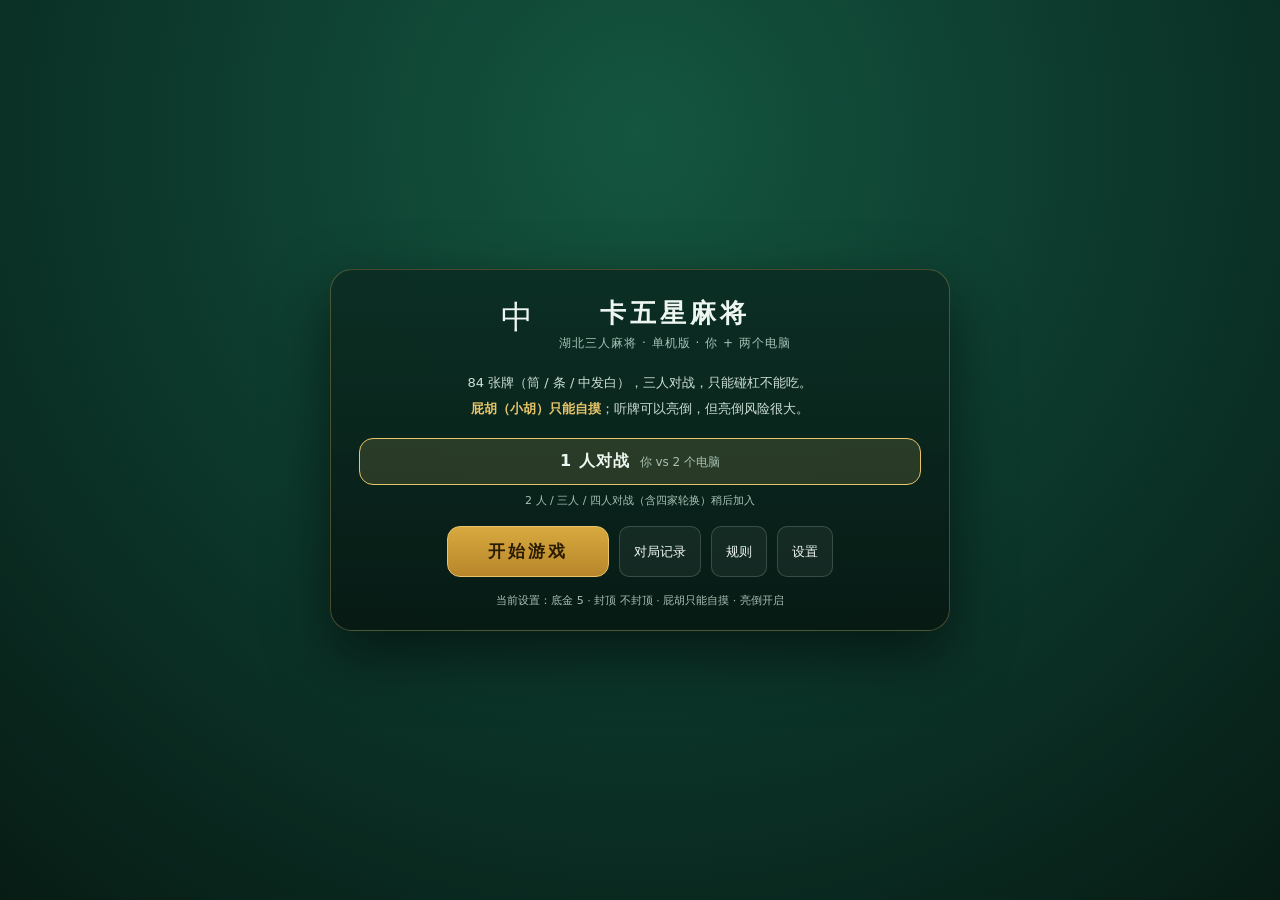
<file: index.html>
<!DOCTYPE html>
<html lang="zh-CN">
<head>
<meta charset="utf-8">
<meta name="viewport" content="width=device-width, initial-scale=1, viewport-fit=cover, maximum-scale=1">
<title>卡五星麻将 · 单机版</title>
<link rel="manifest" href="manifest.webmanifest">
<meta name="theme-color" content="#0d3b2e">
<link rel="icon" href="icons/icon-192.png">
<link rel="apple-touch-icon" href="icons/apple-touch-icon.png">
<meta name="apple-mobile-web-app-capable" content="yes">
<meta name="mobile-web-app-capable" content="yes">
<meta name="apple-mobile-web-app-status-bar-style" content="black-translucent">
<meta name="apple-mobile-web-app-title" content="卡五星">
<meta name="description" content="湖北三人麻将「卡五星」离线单机版：你 + 两个电脑，纯静态、零依赖，手机横竖屏都能玩">
<link rel="stylesheet" href="css/style.css">
<link rel="stylesheet" href="css/mobile.css">
</head>
<body>
<div id="app">

  <header class="topbar" id="topbar">
    <div class="brand">
      <span class="logo">中</span>
      <div>
        <h1>卡五星麻将</h1>
        <p class="sub">湖北三人麻将 · 单机版</p>
      </div>
    </div>
    <div class="hud" id="hud">
      <div class="hud-item"><label>局数</label><b id="hud-round">1</b></div>
      <div class="hud-item"><label>底金</label><b id="hud-base">1</b></div>
      <div class="hud-item"><label>剩余牌</label><b id="hud-wall">44</b></div>
      <div class="hud-item"><label>庄家</label><b id="hud-dealer">-</b></div>
    </div>
    <div class="topbtns">
      <button class="btn ghost" id="btn-history">对局记录</button>
      <button class="btn ghost" id="btn-rules">规则</button>
      <button class="btn ghost" id="btn-settings">设置</button>
      <button class="btn ghost" id="btn-menu">返回菜单</button>
      <button class="btn primary" id="btn-newmatch">新对局</button>
    </div>
  </header>

  <main class="table" id="table">
    <div class="opponents">
      <section class="seat seat-opp" id="seat-2"></section>
      <div class="center-col" id="center-col">
        <div class="center-info">
          <div class="turn-indicator" id="turn-indicator">准备开始</div>
          <div class="center-tiles" id="center-tiles"></div>
          <div class="center-meta" id="center-meta"></div>
        </div>
      </div>
      <section class="seat seat-opp" id="seat-1"></section>
    </div>

    <section class="seat seat-self" id="seat-0"></section>
  </main>

  <aside class="sidebar" id="sidebar">
    <div class="sidebar-head">
      <span>操作历史</span>
      <button class="btn tiny ghost" id="btn-clear-log">清空</button>
    </div>
    <div class="log" id="log"></div>
  </aside>

  <div class="actionbar" id="actionbar"></div>
</div>

<div class="modal-host" id="modal-host" hidden></div>

<!-- 手机版：二次点击出牌的确认条 + 长按看听牌的信息条（桌面版不显示） -->
<div id="confirm-bar"></div>
<div id="tile-info"></div>

<!-- 开始游戏界面 -->
<div class="screen" id="start-screen">
  <div class="start-card">
    <div class="start-head">
      <span class="logo big">中</span>
      <div>
        <h1>卡五星麻将</h1>
        <p class="start-sub">湖北三人麻将 · 单机版 · 你 + 两个电脑</p>
      </div>
    </div>

    <p class="start-desc">
      84 张牌（筒 / 条 / 中发白），三人对战，只能碰杠不能吃。<br>
      <b>屁胡（小胡）只能自摸</b>；听牌可以亮倒，但亮倒风险很大。
    </p>

    <div class="start-modes" id="start-modes"></div>

    <div class="start-actions">
      <button class="btn primary big" id="start-btn">开始游戏</button>
      <button class="btn ghost" id="start-history">对局记录</button>
      <button class="btn ghost" id="start-rules">规则</button>
      <button class="btn ghost" id="start-settings">设置</button>
    </div>

    <p class="start-tip" id="start-tip"></p>
  </div>
</div>

<!-- 历史回放（复盘）浮层：内容由 ui.js 填 -->
<div class="replay-host" id="replay-host" hidden></div>

<script src="js/tiles.js"></script>
<script src="js/rules.js"></script>
<script src="js/ai.js"></script>
<script src="js/memory.js"></script>
<script src="js/game.js"></script>
<script src="js/stats.js"></script>
<script src="js/ui.js"></script>
<script src="js/main.js"></script>
</body>
</html>
</file>
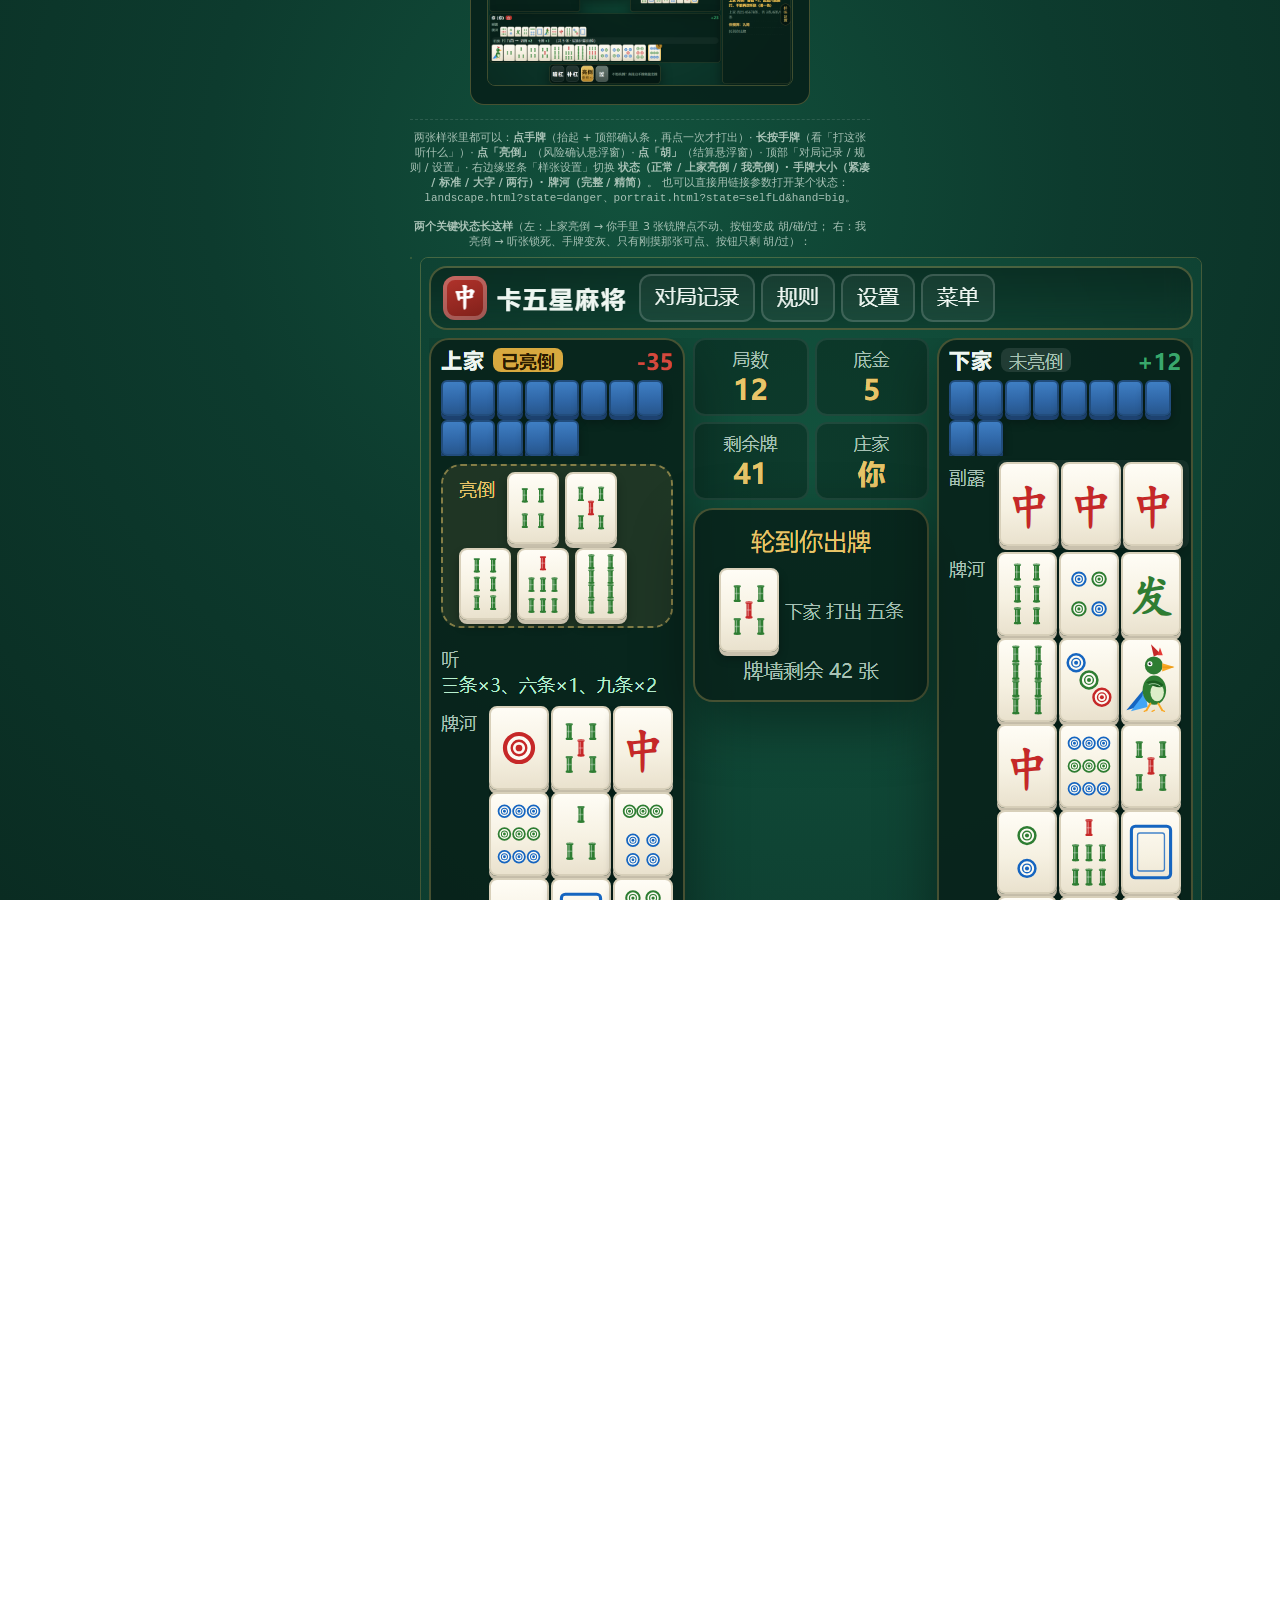
<file: preview/index.html>
<!DOCTYPE html>
<html lang="zh-CN">
<head>
<meta charset="utf-8">
<meta name="viewport" content="width=device-width, initial-scale=1, viewport-fit=cover">
<title>卡五星 · 手机版样张</title>
<link rel="stylesheet" href="../css/style.css">
<style>
  body.entry {
    display: flex; flex-direction: column; align-items: center; justify-content: center;
    gap: 14px; padding: 24px 16px calc(24px + env(safe-area-inset-bottom, 0px));
    min-height: 100dvh; text-align: center;
  }
  body.entry h1 { font-size: 19px; margin: 0; letter-spacing: 1px; }
  body.entry p { font-size: 12px; color: var(--text-dim); margin: 0; line-height: 1.7; max-width: 460px; }
  body.entry a.card {
    display: block; width: 100%; max-width: 340px; text-decoration: none;
    background: var(--panel); border: 1px solid var(--panel-line); border-radius: 14px;
    padding: 14px 16px; color: var(--text); text-align: left;
  }
  body.entry a.card b { color: var(--gold); font-size: 15px; letter-spacing: 1px; }
  body.entry a.card span { display: block; font-size: 11.5px; color: var(--text-dim); margin-top: 4px; line-height: 1.6; }
  body.entry .tip { font-size: 11px; color: var(--text-dim); border-top: 1px dashed rgba(255,255,255,.12); padding-top: 10px; max-width: 460px; }
</style>
</head>
<body class="entry">
  <h1>卡五星 · 手机版样张</h1>
  <p>两张样张都是<b>假数据、不接游戏逻辑</b>，但用的是真实牌面（同一套 SVG），所以牌就是最终效果。
     手机上直接点开看；电脑上会自动等比缩放居中。</p>

  <a class="card" href="portrait.html">
    <b>竖屏样张 · 390×844</b>
    <span>顶栏一行 · 上家 | <b>四个方框 + 中央信息</b> | 下家 · 你在下方 ·
      <b>对局记录收进按钮</b>（点一下开悬浮窗）<br>
      重点看：手牌够不够大、信息够不够、拇指好不好按。</span>
    <img src="shots/portrait.png" alt="竖屏样张截图"
         style="width:100%;max-width:300px;border-radius:8px;margin-top:8px;border:1px solid rgba(232,197,106,.25)">
  </a>

  <a class="card" href="landscape.html">
    <b>横屏样张 · 844×390</b>
    <span>等同电脑版：顶栏（四个方框 + 按钮）· 上家 | 中央 | 下家 · 你在下方 · 右侧对局记录<br>
      重点看：横屏能不能一眼看清三家、手牌多大合适。</span>
    <img src="shots/landscape.png" alt="横屏样张截图"
         style="width:100%;border-radius:8px;margin-top:8px;border:1px solid rgba(232,197,106,.25)">
  </a>

  <div class="tip">
    两张样张里都可以：<b>点手牌</b>（抬起 + 顶部确认条，再点一次才打出）· <b>长按手牌</b>（看「打这张听什么」）·
    <b>点「亮倒」</b>（风险确认悬浮窗）· <b>点「胡」</b>（结算悬浮窗）· 顶部「对局记录 / 规则 / 设置」·
    右边缘竖条「样张设置」切换 <b>状态（正常 / 上家亮倒 / 我亮倒）· 手牌大小（紧凑 / 标准 / 大字 / 两行）· 牌河（完整 / 精简）</b>。
    也可以直接用链接参数打开某个状态：<code>landscape.html?state=danger</code>、<code>portrait.html?state=selfLd&amp;hand=big</code>。
  </div>

  <div class="tip" style="border-top:0;padding-top:0">
    <b>两个关键状态长这样</b>（左：上家亮倒 → 你手里 3 张铳牌点不动、按钮变成 胡/碰/过；
    右：我亮倒 → 听张锁死、手牌变灰、只有刚摸那张可点、按钮只剩 胡/过）：
    <div style="display:flex;gap:8px;margin-top:8px;align-items:flex-start">
      <img src="shots/danger.png" alt="上家亮倒" style="flex:1 1 0;min-width:0;border-radius:8px;border:1px solid rgba(232,197,106,.25)">
      <img src="shots/self-liangdao.png" alt="我亮倒后" style="flex:0 0 38%;border-radius:8px;border:1px solid rgba(232,197,106,.25)">
    </div>
  </div>
</body>
</html>
</file>
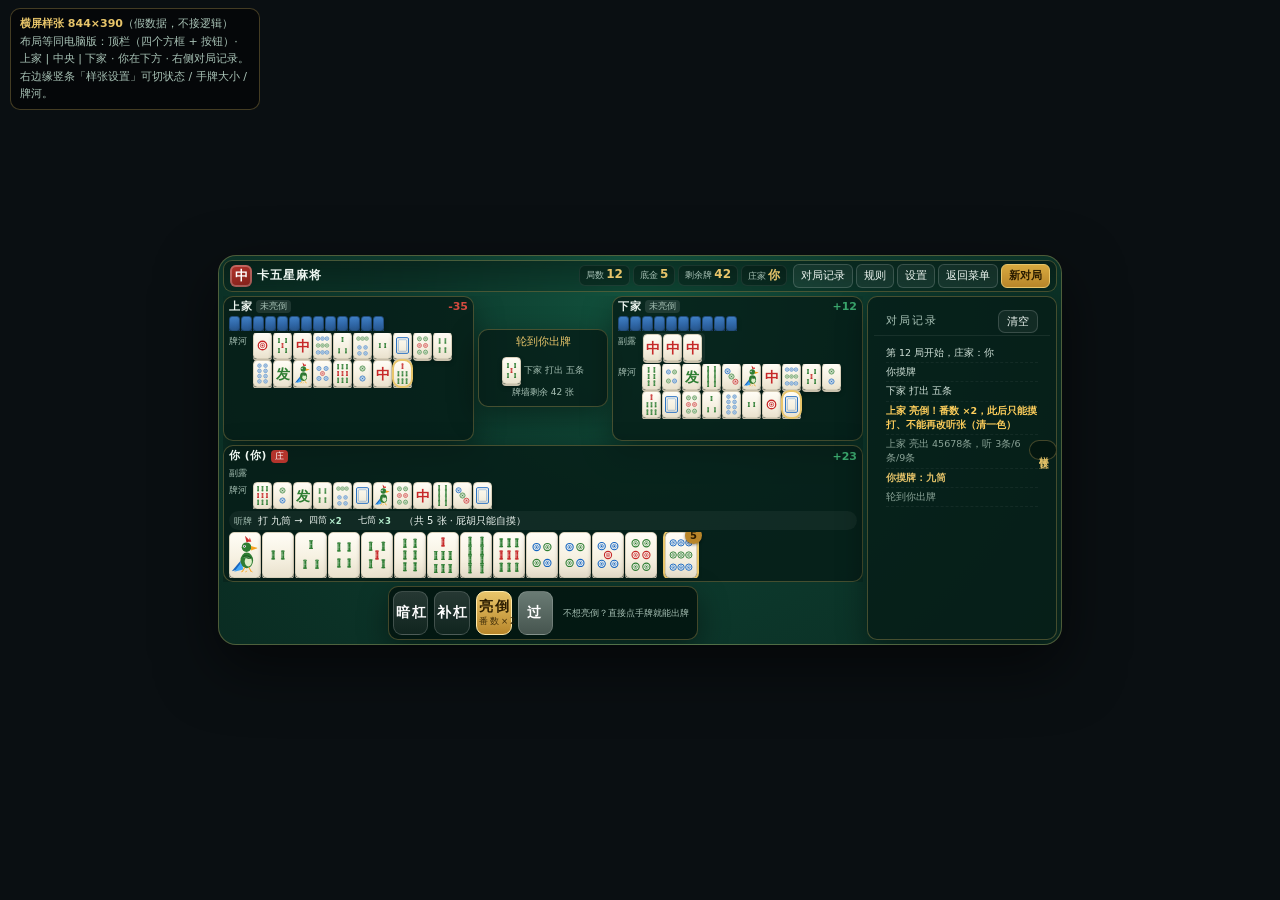
<file: preview/landscape.html>
<!DOCTYPE html>
<html lang="zh-CN">
<head>
<meta charset="utf-8">
<meta name="viewport" content="width=device-width, initial-scale=1, viewport-fit=cover, maximum-scale=1, user-scalable=no">
<title>卡五星 · 手机版样张（横屏 844×390）</title>
<link rel="stylesheet" href="../css/style.css">
<link rel="stylesheet" href="preview.css">
</head>
<body class="preview landscape">

<div class="hint">
  <b>横屏样张 844×390</b>（假数据，不接逻辑）<br>
  布局等同电脑版：顶栏（四个方框 + 按钮）· 上家 | 中央 | 下家 · 你在下方 · 右侧对局记录。<br>
  右边缘竖条「样张设置」可切状态 / 手牌大小 / 牌河。
</div>

<div class="frame">
  <div class="phone">
    <div class="confirm-bar" id="confirmBar"></div>

    <div id="app">
      <!-- 顶栏：品牌 + 四个方框 + 按钮（与电脑版一致） -->
      <header class="topbar">
        <div class="brand">
          <span class="logo">中</span>
          <div><h1>卡五星麻将</h1><p class="sub">湖北三人麻将 · 单机版</p></div>
        </div>
        <div class="hud">
          <div class="hud-item"><label>局数</label><b id="hud-round">12</b></div>
          <div class="hud-item"><label>底金</label><b id="hud-base">5</b></div>
          <div class="hud-item"><label>剩余牌</label><b id="hud-wall">42</b></div>
          <div class="hud-item"><label>庄家</label><b id="hud-dealer">你</b></div>
        </div>
        <div class="topbtns">
          <button class="btn ghost" data-sheet="history">对局记录</button>
          <button class="btn ghost" data-sheet="settings">规则</button>
          <button class="btn ghost" data-sheet="settings">设置</button>
          <button class="btn ghost" data-act="menu">返回菜单</button>
          <button class="btn primary" data-act="newmatch">新对局</button>
        </div>
      </header>

      <!-- 牌桌：上家 | 中央 | 下家，然后是你 -->
      <main class="table" id="table">
        <div class="opponents">
          <section class="seat seat-opp" data-opp="top"></section>
          <div class="center-col">
            <div class="center-info">
              <div class="turn-indicator" id="turnIndicator">轮到你出牌</div>
              <div class="center-tiles" id="centerTiles"></div>
              <div class="center-meta" id="centerMeta"></div>
            </div>
          </div>
          <section class="seat seat-opp" data-opp="bottom"></section>
        </div>
        <section class="seat seat-self" data-opp="self"></section>
      </main>

      <!-- 右侧对局记录（横屏保留，和电脑版一致） -->
      <aside class="sidebar" id="sidebar">
        <div class="sidebar-head">
          <span>对局记录</span>
          <button class="btn tiny ghost" data-act="clearlog">清空</button>
        </div>
        <div class="log" id="log"></div>
      </aside>

      <div class="actionbar" id="actionbar"></div>
    </div>

    <div class="demo">
      <button class="demo-toggle">样张设置</button>
      <div class="demo-body">
        <div class="demo-row"><span class="lab">状态</span>
          <button data-view="state:normal">正常</button>
          <button data-view="state:danger">上家亮倒</button>
          <button data-view="state:selfLd">我亮倒</button>
        </div>
        <div class="demo-row"><span class="lab">手牌</span>
          <button data-view="handSize:compact">紧凑</button>
          <button data-view="handSize:standard">标准</button>
          <button data-view="handSize:big">大字</button>
          <button data-view="handSize:twoRows">两行</button>
        </div>
        <div class="demo-row"><span class="lab">牌河</span>
          <button data-view="river:full">完整</button>
          <button data-view="river:short">精简</button>
        </div>
      </div>
    </div>

    <div class="infobar" id="infoBar"></div>
    <div class="toast" id="toast"></div>
    <div class="sheet-mask" id="sheetMask"></div>
    <div class="sheet" id="sheet"></div>
  </div>
</div>

<script src="../js/tiles.js"></script>
<script src="preview.js"></script>
<script>PREVIEW.render();</script>
</body>
</html>
</file>
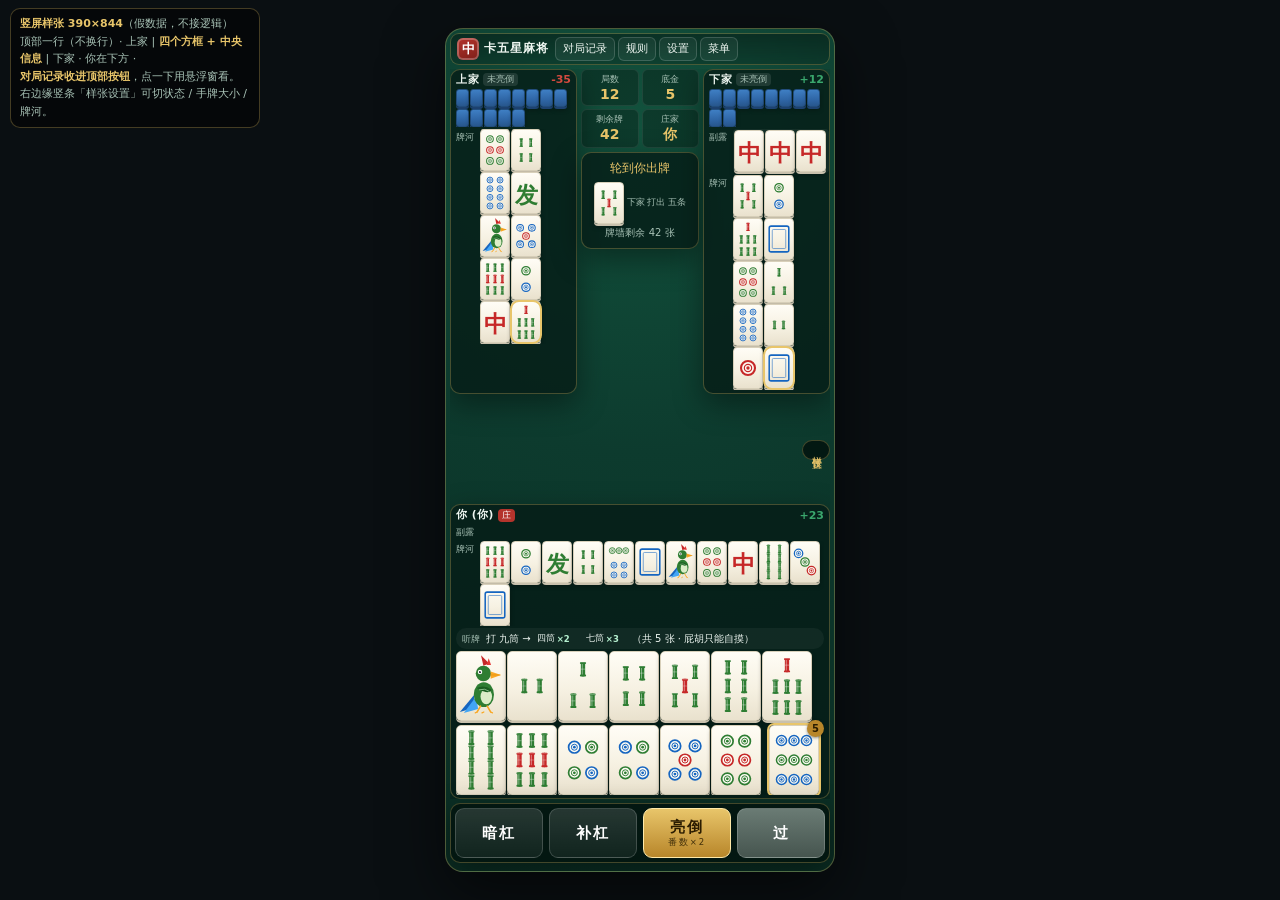
<file: preview/portrait.html>
<!DOCTYPE html>
<html lang="zh-CN">
<head>
<meta charset="utf-8">
<meta name="viewport" content="width=device-width, initial-scale=1, viewport-fit=cover, maximum-scale=1, user-scalable=no">
<title>卡五星 · 手机版样张（竖屏 390×844）</title>
<link rel="stylesheet" href="../css/style.css">
<link rel="stylesheet" href="preview.css">
</head>
<body class="preview portrait">

<div class="hint">
  <b>竖屏样张 390×844</b>（假数据，不接逻辑）<br>
  顶部一行（不换行）· 上家 | <b>四个方框 + 中央信息</b> | 下家 · 你在下方 ·<br>
  <b>对局记录收进顶部按钮</b>，点一下用悬浮窗看。右边缘竖条「样张设置」可切状态 / 手牌大小 / 牌河。
</div>

<div class="frame">
  <div class="phone">
    <div class="confirm-bar" id="confirmBar"></div>

    <div id="app">
      <!-- 顶栏：只留一行（品牌 + 按钮），四个方框挪到中间空当 -->
      <header class="topbar">
        <div class="brand">
          <span class="logo">中</span>
          <div><h1>卡五星麻将</h1><p class="sub">湖北三人麻将 · 单机版</p></div>
        </div>
        <div class="topbtns">
          <button class="btn ghost" data-sheet="history">对局记录</button>
          <button class="btn ghost" data-sheet="settings">规则</button>
          <button class="btn ghost" data-sheet="settings">设置</button>
          <button class="btn ghost" data-act="menu">菜单</button>
        </div>
      </header>

      <main class="table" id="table">
        <div class="opponents">
          <section class="seat seat-opp" data-opp="top"></section>

          <!-- 中间空当：四个方框（局数/底金/剩余牌/庄家）+ 中央信息 -->
          <div class="center-col">
            <div class="hud">
              <div class="hud-item"><label>局数</label><b id="hud-round">12</b></div>
              <div class="hud-item"><label>底金</label><b id="hud-base">5</b></div>
              <div class="hud-item"><label>剩余牌</label><b id="hud-wall">42</b></div>
              <div class="hud-item"><label>庄家</label><b id="hud-dealer">你</b></div>
            </div>
            <div class="center-info">
              <div class="turn-indicator" id="turnIndicator">轮到你出牌</div>
              <div class="center-tiles" id="centerTiles"></div>
              <div class="center-meta" id="centerMeta"></div>
            </div>
          </div>

          <section class="seat seat-opp" data-opp="bottom"></section>
        </div>
        <section class="seat seat-self" data-opp="self"></section>
      </main>

      <!-- 竖屏不显示右侧记录栏（收进顶部「对局记录」按钮 → 悬浮窗） -->
      <aside class="sidebar" id="sidebar">
        <div class="sidebar-head"><span>对局记录</span></div>
        <div class="log" id="log"></div>
      </aside>

      <div class="actionbar" id="actionbar"></div>
    </div>

    <div class="demo">
      <button class="demo-toggle">样张设置</button>
      <div class="demo-body">
        <div class="demo-row"><span class="lab">状态</span>
          <button data-view="state:normal">正常</button>
          <button data-view="state:danger">上家亮倒</button>
          <button data-view="state:selfLd">我亮倒</button>
        </div>
        <div class="demo-row"><span class="lab">手牌</span>
          <button data-view="handSize:compact">紧凑</button>
          <button data-view="handSize:standard">标准</button>
          <button data-view="handSize:big">大字</button>
          <button data-view="handSize:twoRows">两行</button>
        </div>
        <div class="demo-row"><span class="lab">牌河</span>
          <button data-view="river:full">完整</button>
          <button data-view="river:short">精简</button>
        </div>
      </div>
    </div>

    <div class="infobar" id="infoBar"></div>
    <div class="toast" id="toast"></div>
    <div class="sheet-mask" id="sheetMask"></div>
    <div class="sheet" id="sheet"></div>
  </div>
</div>

<script src="../js/tiles.js"></script>
<script src="preview.js"></script>
<script>PREVIEW.render();</script>
</body>
</html>
</file>
<file: css/style.css>
/* ============================================================
   卡五星麻将 · 单机版  样式
   ============================================================ */

:root {
  --felt-1: #0d3b2e;
  --felt-2: #12523d;
  --felt-3: #0a2c22;
  --wood: #7b5230;
  --gold: #e8c56a;
  --ink: #17211c;
  --panel: rgba(6, 28, 22, .78);
  --panel-line: rgba(232, 197, 106, .28);
  --text: #eef6f1;
  --text-dim: #a8c2b6;
  --red: #d34a3f;
  --green: #3aa76d;
  --shadow: 0 10px 30px rgba(0, 0, 0, .4);
  --tile-w: 42px;
  --tile-h: 60px;
}

* { box-sizing: border-box; }

html, body {
  margin: 0; padding: 0; height: 100%;
  font-family: "PingFang SC", "Microsoft YaHei", "Hiragino Sans GB", system-ui, sans-serif;
  color: var(--text);
  background: radial-gradient(circle at 50% 20%, var(--felt-2), var(--felt-1) 45%, var(--felt-3) 100%);
  overflow: hidden;
}

button { font-family: inherit; }

#app {
  display: grid;
  grid-template-columns: 1fr 268px;
  grid-template-rows: auto 1fr;
  height: 100vh;
  gap: 10px;
  padding: 10px;
}

/* ------------------------------ 顶栏 ------------------------------ */
.topbar {
  grid-column: 1 / -1;
  display: flex;
  align-items: center;
  gap: 18px;
  padding: 8px 14px;
  background: linear-gradient(180deg, rgba(0,0,0,.34), rgba(0,0,0,.16));
  border: 1px solid var(--panel-line);
  border-radius: 14px;
  backdrop-filter: blur(6px);
}
.brand { display: flex; align-items: center; gap: 10px; }
.brand .logo {
  width: 40px; height: 40px; border-radius: 10px;
  display: grid; place-items: center;
  background: linear-gradient(160deg, #b4342c, #7d1f19);
  color: #fff; font-size: 24px; font-weight: 800;
  font-family: KaiTi, STKaiti, serif;
  box-shadow: inset 0 0 0 2px rgba(255,255,255,.25);
}
.brand h1 { margin: 0; font-size: 17px; letter-spacing: 2px; }
.brand .sub { margin: 1px 0 0; font-size: 11px; color: var(--text-dim); letter-spacing: 1px; }

.hud { display: flex; gap: 8px; margin-left: auto; flex-wrap: wrap; }
.hud-item {
  min-width: 66px; padding: 5px 10px; text-align: center;
  background: rgba(0,0,0,.28); border: 1px solid rgba(255,255,255,.08);
  border-radius: 10px;
}
.hud-item label { display: block; font-size: 10px; color: var(--text-dim); letter-spacing: 1px; }
.hud-item b { font-size: 16px; color: var(--gold); }

.topbtns { display: flex; gap: 8px; }

/* ------------------------------ 按钮 ------------------------------ */
.btn {
  border: 1px solid rgba(255,255,255,.16);
  background: rgba(255,255,255,.08);
  color: var(--text);
  padding: 8px 14px; border-radius: 10px;
  font-size: 13px; cursor: pointer;
  transition: transform .12s, background .12s, box-shadow .12s;
  white-space: nowrap;
}
.btn:hover { background: rgba(255,255,255,.16); transform: translateY(-1px); }
.btn:active { transform: translateY(0); }
.btn.primary { background: linear-gradient(180deg, #d8a93f, #b8862a); color: #2a1c00; font-weight: 700; border-color: #e8c56a; }
.btn.primary:hover { background: linear-gradient(180deg, #e8bd52, #c8942f); }
.btn.tiny { padding: 3px 8px; font-size: 11px; border-radius: 7px; }
.btn.ghost { background: rgba(255,255,255,.05); }
.btn[disabled] { opacity: .38; cursor: not-allowed; transform: none; }

/* ------------------------------ 牌桌 ------------------------------ */
.table {
  display: grid;
  grid-template-rows: minmax(0, 1fr) auto;
  gap: 10px;
  min-height: 0; overflow: hidden;
}
.opponents {
  display: grid; grid-template-columns: minmax(0, 1fr) 220px minmax(0, 1fr);
  gap: 10px; min-height: 0; align-items: stretch;
}
.center-col { display: flex; align-items: center; justify-content: center; min-height: 0; }

.center-info {
  width: 100%; text-align: center;
  background: var(--panel); border: 1px solid var(--panel-line);
  border-radius: 16px; padding: 12px 8px;
  box-shadow: var(--shadow);
}
.turn-indicator { font-size: 14px; letter-spacing: 1px; color: var(--gold); min-height: 20px; }
.center-tiles { min-height: 62px; display: flex; align-items: center; justify-content: center; gap: 6px; margin: 6px 0; }
.center-meta { font-size: 11px; color: var(--text-dim); min-height: 15px; }

/* ------------------------------ 座位 ------------------------------ */
.seat {
  background: var(--panel);
  border: 1px solid var(--panel-line);
  border-radius: 16px;
  padding: 8px 10px;
  box-shadow: var(--shadow);
  display: flex; flex-direction: column; gap: 6px;
  min-height: 0; overflow: hidden;
}
.seat.seat-self { padding: 10px 14px 80px; }
.seat.active {
  border-color: var(--gold);
  box-shadow: 0 0 0 2px rgba(232,197,106,.25), var(--shadow);
}
.seat-head { display: flex; align-items: center; gap: 8px; font-size: 13px; }
.seat-head .who { font-weight: 700; letter-spacing: 1px; }
.seat-head .tag {
  font-size: 10px; padding: 1px 6px; border-radius: 6px;
  background: rgba(255,255,255,.1); color: var(--text-dim);
}
.seat-head .tag.dealer { background: #b4342c; color: #fff; }
.seat-head .tag.liangdao { background: #d8a93f; color: #2a1c00; font-weight: 700; }
.seat-head .tag.tenpai { background: rgba(58,167,109,.28); color: #b6f0d0; }
.seat-head .score { margin-left: auto; font-weight: 700; color: var(--gold); font-variant-numeric: tabular-nums; }
.seat-head .score.neg { color: #ff9d92; }

.row { display: flex; flex-wrap: wrap; gap: 3px; align-items: flex-end; }
.row.melds { min-height: 34px; }
.row.discards { min-height: 34px; }
/* 牌河里的一层包裹（手机版靠它做限高 + 上下滑动；桌面版表现与原来一致） */
.row.discards .discards-list {
  display: flex; flex-wrap: wrap; gap: 3px; align-items: flex-start;
  flex: 1 1 auto; min-width: 0;
}
/* 副露 + 牌河 一起包一层（手机版让这两行一起上下滑动；桌面版等价于原来直接摆两行） */
.seat-scroll { display: flex; flex-direction: column; gap: 3px; min-height: 0; }
/* 宽表包裹：手机版横向可滑，避免挤出弹窗 */
.table-scroll { min-width: 0; }
.row-label { font-size: 10px; color: var(--text-dim); letter-spacing: 1px; margin-right: 4px; align-self: center; }

.hand-row { display: flex; gap: 4px; align-items: flex-end; flex-wrap: wrap; padding: 4px 0; min-height: 84px; }
.seat-self .hand-row { justify-content: center; }
.seat-self .row { justify-content: center; }
.hand-row .gap { width: 16px; }

.meld-group { display: flex; gap: 2px; padding: 2px; border-radius: 6px; background: rgba(255,255,255,.06); margin-right: 3px; }
.meld-group.kong { background: rgba(232,197,106,.16); }

/* ------------------------------ 听牌提示 ------------------------------ */
.row.waits {
  min-height: 40px; align-items: center; padding: 3px 0;
  border-radius: 10px;
}
.seat-self .row.waits { background: rgba(255,255,255,.045); padding: 4px 10px; }
.wait-chip { display: inline-flex; align-items: center; gap: 2px; margin-right: 7px; }
.wait-chip .cnt {
  font-size: 11px; color: #b6f0d0; font-variant-numeric: tabular-nums; font-weight: 700;
}
.wait-chip.empty .cnt { color: #ff9d92; text-decoration: line-through; }
.wait-note { font-size: 11px; color: var(--text-dim); margin-left: 4px; letter-spacing: .5px; }
.wait-note.danger { color: #ffcf5c; }
.wait-note.good { color: #8ef0b8; }
.wait-note.locked {
  color: #2a1c00; background: var(--gold); font-weight: 700;
  padding: 1px 8px; border-radius: 8px; letter-spacing: .5px;
}

.tile .badge {
  position: absolute; top: -6px; right: -6px;
  min-width: 17px; height: 17px; padding: 0 4px;
  border-radius: 9px; background: #2e7d32; color: #fff;
  font-size: 10px; line-height: 17px; text-align: center; font-weight: 700;
  box-shadow: 0 1px 3px rgba(0,0,0,.45);
  font-variant-numeric: tabular-nums;
}
.tile .badge.warn { background: #b8862a; color: #2a1c00; }
.tile.disabled .badge { opacity: .45; }

/* ------------------------------ 牌 ------------------------------ */
.tile {
  position: relative;
  width: var(--tile-w); height: var(--tile-h);
  border-radius: 7px;
  background: linear-gradient(178deg, #fffdf6 0%, #f6f1e2 55%, #e9e1cd 100%);
  border: 1px solid #d8d0ba;
  box-shadow: 0 2px 0 #c9c1ad, 0 3px 5px rgba(0,0,0,.3);
  flex: 0 0 auto;
  transition: transform .1s ease, box-shadow .1s ease;
  user-select: none;
}
.tile-face { width: 100%; height: 100%; display: block; }
.tile.xs { width: 24px; height: 34px; border-radius: 5px; }
.tile.sm { width: 30px; height: 43px; border-radius: 6px; }
.tile.lg { width: 54px; height: 78px; border-radius: 9px; }
.tile.back {
  background: linear-gradient(178deg, #3f7fc4 0%, #2f66a6 60%, #27568c 100%);
  border-color: #224d7d;
  box-shadow: 0 2px 0 #1d4270, 0 3px 5px rgba(0,0,0,.3);
}
.tile.just-drawn { box-shadow: 0 0 0 2px var(--gold), 0 2px 0 #c9c1ad, 0 3px 5px rgba(0,0,0,.3); }
.tile.newest::after {
  content: ""; position: absolute; inset: -2px; border-radius: 9px;
  border: 2px solid var(--gold); pointer-events: none;
}
.tile.clickable { cursor: pointer; }
/* 鼠标悬停时把牌向上顶出来 */
.tile.clickable:hover {
  transform: translateY(-18px) scale(1.045);
  box-shadow: 0 14px 22px rgba(0,0,0,.5), 0 0 0 2px rgba(232,197,106,.7);
  z-index: 5;
}
.tile.clickable:active { transform: translateY(-10px) scale(1.02); }
.tile.disabled { filter: grayscale(.65) brightness(.8); }
.tile.dangerous { box-shadow: 0 0 0 2px var(--red), 0 2px 0 #c9c1ad, 0 3px 5px rgba(0,0,0,.3); }
.tile.dangerous::after {
  content: "铳"; position: absolute; top: -6px; left: -6px;
  min-width: 17px; height: 17px; padding: 0 4px;
  border-radius: 9px; background: var(--red); color: #fff;
  font-size: 10px; line-height: 17px; text-align: center; font-weight: 700;
  box-shadow: 0 1px 3px rgba(0,0,0,.45);
}
.tile.dim { opacity: .55; }

/* ------------------------------ 操作栏 ------------------------------ */
.actionbar {
  position: fixed; left: 50%; bottom: 16px; transform: translateX(-50%);
  display: flex; gap: 10px; padding: 10px 14px;
  background: rgba(4, 22, 17, .92);
  border: 1px solid var(--panel-line); border-radius: 16px;
  box-shadow: var(--shadow);
  z-index: 40;
  max-width: calc(100vw - 40px); flex-wrap: wrap; justify-content: center;
}
.actionbar:empty { display: none; }
.act {
  min-width: 74px; padding: 10px 18px; border-radius: 12px;
  border: 1px solid rgba(255,255,255,.18);
  background: linear-gradient(180deg, rgba(255,255,255,.14), rgba(255,255,255,.06));
  color: #fff; font-size: 16px; font-weight: 700; letter-spacing: 2px; cursor: pointer;
  transition: transform .1s, filter .1s;
}
.act:hover { transform: translateY(-2px); filter: brightness(1.15); }
.act.hu { background: linear-gradient(180deg, #e0483c, #a82a20); border-color: #ff8f83; }
.act.pong { background: linear-gradient(180deg, #3f8fd4, #2a63a0); border-color: #8fc4f0; }
.act.kong { background: linear-gradient(180deg, #b98ad6, #7c4fa0); border-color: #dcc0f0; }
.act.liangdao { background: linear-gradient(180deg, #e8c56a, #b8862a); color: #2a1c00; border-color: #ffe9a8; }
.act.pass { background: linear-gradient(180deg, #6a7b74, #46554f); }

/* ------------------------------ 侧栏 ------------------------------ */
.sidebar {
  background: var(--panel); border: 1px solid var(--panel-line);
  border-radius: 16px; box-shadow: var(--shadow);
  display: flex; flex-direction: column; min-height: 0; overflow: hidden;
}
.sidebar-head {
  display: flex; align-items: center; justify-content: space-between;
  padding: 9px 12px; font-size: 12px; letter-spacing: 2px; color: var(--text-dim);
  border-bottom: 1px solid rgba(255,255,255,.07);
}
.log { flex: 1; overflow-y: auto; padding: 8px 12px; font-size: 12px; line-height: 1.75; }
.log div { color: #cfe0d7; border-bottom: 1px dashed rgba(255,255,255,.05); padding: 2px 0; }
.log .hl { color: var(--gold); font-weight: 700; }
.log .win { color: #ffd97a; font-weight: 700; }
.log .score { color: #9fe0bd; }
.log .meld { color: #9fd0ff; }
.log .liangdao { color: #ffcf5c; font-weight: 700; }
.log .muted { color: #8ba498; }

/* ------------------------------ 开始界面 ------------------------------ */
.screen {
  position: fixed; inset: 0; z-index: 60;
  display: grid; place-items: center;
  padding: 20px; overflow: auto;
  background: radial-gradient(circle at 50% 15%, #14563f, var(--felt-1) 45%, #071c15 100%);
}
.screen[hidden] { display: none; }

.start-card {
  width: min(620px, 96vw);
  background: linear-gradient(180deg, rgba(12,46,36,.96), rgba(7,26,20,.98));
  border: 1px solid var(--panel-line);
  border-radius: 22px;
  padding: 26px 28px 22px;
  box-shadow: 0 24px 60px rgba(0,0,0,.55);
  text-align: center;
}
.start-head { display: flex; align-items: center; justify-content: center; gap: 14px; }
.start-head h1 { margin: 0; font-size: 26px; letter-spacing: 4px; }
.brand .logo.big, .logo.big { width: 56px; height: 56px; font-size: 32px; border-radius: 14px; }
.start-sub { margin: 4px 0 0; font-size: 12px; color: var(--text-dim); letter-spacing: 1px; }
.start-desc { margin: 18px 0 6px; font-size: 13px; line-height: 2; color: #cfe0d7; }
.start-desc b { color: var(--gold); }

.start-modes { display: flex; flex-direction: column; gap: 8px; margin: 16px 0 6px; }
.mode-card {
  display: flex; align-items: baseline; justify-content: center; gap: 10px;
  padding: 12px 16px; border-radius: 14px;
  border: 1px solid rgba(255,255,255,.14);
  background: rgba(255,255,255,.05);
  font-size: 14px;
}
.mode-card.active { border-color: var(--gold); background: rgba(232,197,106,.14); }
.mode-card b { font-size: 16px; letter-spacing: 1px; }
.mode-card span { font-size: 12px; color: var(--text-dim); }
.mode-more { font-size: 11px; color: var(--text-dim); }

.start-actions { display: flex; flex-wrap: wrap; gap: 10px; justify-content: center; margin-top: 18px; }
.btn.big { font-size: 17px; padding: 13px 40px; letter-spacing: 3px; border-radius: 13px; }
.start-tip { margin: 16px 0 0; font-size: 11px; color: var(--text-dim); white-space: pre-line; }

/* ------------------------------ 记录图表 ------------------------------ */
.chart-wrap {
  background: rgba(0,0,0,.22); border: 1px solid rgba(255,255,255,.08);
  border-radius: 12px; padding: 6px;
}
.chart { display: block; width: 100%; height: 240px; }
.chart-legend { display: flex; flex-wrap: wrap; gap: 14px; margin: 8px 2px 0; font-size: 12px; }
.legend-item { display: inline-flex; align-items: center; gap: 5px; color: #d8e6de; }
.dot {
  display: inline-block; width: 9px; height: 9px; border-radius: 50%;
  margin-right: 5px; vertical-align: middle;
}
.round-desc { font-size: 12px; color: #cfe0d7; max-width: 260px; }

/* 亮倒单独一行展示亮出的那几张 */
.row.reveal-row {
  min-height: 42px; align-items: center;
  background: rgba(232,197,106,.10);
  border: 1px dashed rgba(232,197,106,.5);
  border-radius: 10px; padding: 3px 8px; margin: 2px 0;
}
.reveal-row .row-label { color: var(--gold); }
.seat-self .row.reveal-row { background: rgba(232,197,106,.14); }

/* 结算里胡牌张单独放在右边 */
.win-gap { display: inline-block; width: 18px; }
.tile.win-tile { box-shadow: 0 0 0 2px var(--gold), 0 2px 0 #c9c1ad, 0 3px 6px rgba(0,0,0,.35); }

/* ------------------------------ 弹窗 ------------------------------ */
.modal-host {
  position: fixed; inset: 0; z-index: 80;
  background: rgba(0,0,0,.62);
  display: grid; place-items: center;
  padding: 18px; overflow: auto;
  backdrop-filter: blur(3px);
}
.modal-host[hidden] { display: none; }
.modal {
  width: min(680px, 96vw);
  background: linear-gradient(180deg, #12352a, #0b241c);
  border: 1px solid var(--panel-line); border-radius: 18px;
  box-shadow: var(--shadow); padding: 20px 22px;
  max-height: 92vh; overflow: auto;
}
.modal h2 { margin: 0 0 4px; font-size: 20px; letter-spacing: 2px; color: var(--gold); }
.modal h3 { margin: 16px 0 8px; font-size: 14px; color: #cfe0d7; letter-spacing: 1px; }
.modal p, .modal li { font-size: 13px; line-height: 1.85; color: #d8e6de; }
.modal .muted { color: var(--text-dim); font-size: 12px; }
.modal-actions { display: flex; gap: 10px; justify-content: flex-end; margin-top: 18px; flex-wrap: wrap; }

.win-block { border: 1px solid rgba(255,255,255,.1); border-radius: 12px; padding: 12px; margin-top: 10px; background: rgba(0,0,0,.2); }
.win-block .title { font-size: 14px; font-weight: 700; color: #ffd97a; margin-bottom: 8px; }
.fan-list { display: flex; flex-wrap: wrap; gap: 6px; margin: 8px 0; }
.fan-chip {
  font-size: 12px; padding: 3px 9px; border-radius: 20px;
  background: rgba(232,197,106,.16); border: 1px solid rgba(232,197,106,.4); color: #ffe6a8;
}
.fan-chip.base { background: rgba(255,255,255,.08); border-color: rgba(255,255,255,.2); color: #d8e6de; }
.pay-table { width: 100%; border-collapse: collapse; font-size: 13px; margin-top: 8px; }
.pay-table th, .pay-table td { padding: 5px 8px; text-align: left; border-bottom: 1px solid rgba(255,255,255,.08); }
.pay-table td.num { text-align: right; font-variant-numeric: tabular-nums; }
.pos { color: #8ef0b8; }
.neg { color: #ff9d92; }

.settings-grid { display: grid; gap: 10px; }
.setting-row { display: flex; align-items: center; gap: 10px; font-size: 13px; }
.setting-row label { flex: 1; }
.setting-row select, .setting-row input[type=number] {
  background: rgba(0,0,0,.35); color: var(--text); border: 1px solid rgba(255,255,255,.18);
  border-radius: 8px; padding: 5px 8px; font-size: 13px; font-family: inherit;
}
.setting-row input[type=checkbox] { width: 16px; height: 16px; accent-color: #d8a93f; }
.setting-note { font-size: 11px; color: var(--text-dim); margin-left: 26px; }

.toast {
  position: fixed; left: 50%; top: 78px; transform: translateX(-50%);
  background: rgba(0,0,0,.82); border: 1px solid var(--panel-line);
  color: #ffe6a8; padding: 9px 18px; border-radius: 12px; font-size: 13px;
  z-index: 90; pointer-events: none; opacity: 0; transition: opacity .25s;
}
.toast.show { opacity: 1; }

/* ------------------------------ 历史回放 ------------------------------ */
.replay-host {
  position: fixed; inset: 0; z-index: 95;
  background: rgba(0, 0, 0, .74);
  display: flex; align-items: center; justify-content: center;
  padding: 16px;
}
.replay-host[hidden] { display: none; }
.replay-panel {
  position: relative;
  width: min(1200px, 98vw); max-height: 96vh;
  display: flex; flex-direction: column; gap: 6px;
  background: linear-gradient(180deg, #12352a, #0b241c);
  border: 1px solid var(--panel-line); border-radius: 16px;
  box-shadow: var(--shadow); padding: 14px 18px;
}
.replay-head {
  display: flex; align-items: center; justify-content: space-between;
  font-size: 20px; font-weight: 700; letter-spacing: 1px; color: var(--gold);
}
.replay-status { display: flex; gap: 12px; align-items: baseline; font-size: 14px; color: #b6f0d0; }
.replay-status #replay-text { color: var(--text); font-weight: 700; }
.replay-body {
  flex: 1 1 auto; min-height: 160px; overflow-y: auto;
  display: flex; flex-direction: column; gap: 8px; padding: 4px 2px;
}
.rp-seat {
  border: 1px solid rgba(255, 255, 255, .08); border-radius: 12px;
  padding: 8px 10px; display: flex; flex-direction: column; gap: 5px;
  background: rgba(0, 0, 0, .18);
}
.rp-seat.rp-self { border-color: rgba(232, 197, 106, .55); }
.rp-name { display: flex; align-items: center; gap: 8px; font-size: 16px; color: var(--gold); font-weight: 700; }
.rp-name .tag.liangdao { font-size: 11px; }
.rp-row { display: flex; align-items: flex-start; gap: 3px; flex-wrap: wrap; }
.rp-row .row-label {
  flex: 0 0 auto; min-width: 44px; font-size: 12px; color: var(--text-dim); padding-top: 12px;
}
.rp-tile { width: 36px !important; height: 50px !important; border-radius: 5px !important; }
/* 摸切 / 手切 标签 */
.rp-cut {
  align-self: center; margin-left: 8px; padding: 3px 9px; border-radius: 7px;
  font-size: 12px; font-weight: 700; letter-spacing: 1px;
}
.rp-cut.tsumo { background: rgba(140, 190, 255, .22); color: #cfe4ff; }
.rp-cut.te { background: rgba(232, 197, 106, .3); color: #ffe6a8; }
/* 做牌计划标签（回放里看 AI 当时在做哪个番） */
.tag.plan { background: rgba(150, 120, 255, .26); color: #ddd0ff; }
.replay-bar { display: flex; flex-wrap: wrap; gap: 8px; align-items: center; padding-top: 6px; }
.replay-bar .btn { padding: 9px 18px; font-size: 15px; border-radius: 10px; }
.replay-turn {
  background: rgba(0, 0, 0, .35); color: var(--text);
  border: 1px solid rgba(255, 255, 255, .18); border-radius: 10px;
  padding: 9px 10px; font-size: 14px; font-family: inherit; max-width: 360px;
}
.replay-wall {
  flex: 0 0 auto; max-height: 34vh; overflow-y: auto; padding: 10px 12px;
  background: rgba(4, 22, 17, .92); border: 1px solid var(--panel-line);
  border-radius: 12px; box-shadow: 0 12px 30px rgba(0, 0, 0, .5);
}
.replay-wall-head { font-size: 14px; color: var(--gold); margin-bottom: 8px; }

/* ------------------------------ 全局：禁止选中/长按菜单 ------------------------------ */
/* 手机上长按手牌/按钮不该弹出「选择/拷贝」菜单，也不该把文字选蓝 */
html, body, #app, #modal-host, #replay-host, #start-screen, #topbar,
button, .btn, .tile, .act, .tag, table, th, td, div, span, p, li, h1, h2, h3 {
  -webkit-user-select: none;
  -moz-user-select: none;
  -ms-user-select: none;
  user-select: none;
  -webkit-touch-callout: none;
}
html, body {
  -webkit-tap-highlight-color: transparent;
  overscroll-behavior: none;
}
/* 需要能选的地方（比如以后加输入框）单独放开 */
input, textarea, select, [contenteditable="true"] {
  -webkit-user-select: text;
  user-select: text;
}

/* ------------------------------ 屏幕取向锁定 ------------------------------ */
/*
 * 玩法：布局只跟「用户选的取向」走，不跟重力感应走。
 * JS 把渲染尺寸写进 --screen-w/--screen-h（= 选定取向的像素尺寸），
 * 物理屏幕方向不一致时给 body 加 .rot-90 / .rot-270 把画面整体转过去。
 */
:root {
  --screen-w: 100vw;
  --screen-h: 100dvh;
  --vh: 1dvh;     /* 渲染框高度的 1%（CSS 里用 calc(var(--vh) * N) 代替 Nvh） */
  --vw: 1vw;      /* 渲染框宽度的 1% */
}
body.rotation-locked {
  position: fixed; top: 0; left: 0;
  width: var(--screen-w); height: var(--screen-h);
  overflow: hidden;
  transform-origin: 0 0;
}
body.rot-90 { transform: translateX(100vw) rotate(90deg); }
body.rot-270 { transform: translateY(100vh) rotate(-90deg); }

/* ------------------------------ 响应式 ------------------------------ */
@media (max-width: 1080px) {
  #app { grid-template-columns: 1fr; }
  .sidebar { display: none; }
}
@media (max-width: 860px) {
  :root { --tile-w: 34px; --tile-h: 48px; }
  .opponents { grid-template-columns: 1fr 130px 1fr; gap: 6px; }
  .hud { display: none; }
}
</file>
<file: css/mobile.css>
/* ============================================================
   手机版布局（在样张 preview/ 上评审通过的那套）
   用法：ui.js 按 屏幕/指针 类型给 <body> 加
        .layout-mobile .layout-portrait   （竖屏：四个方框进中间空当、对局记录收进按钮）
        .layout-mobile .layout-landscape  （横屏：等同电脑版，只是整体缩小）
   桌面版不加任何 class，外观与行为完全不变。
   这里只改样式，不动引擎；牌面尺寸按「座位 + 尺寸类」覆盖。
   ============================================================ */

:root {
  --safe-t: env(safe-area-inset-top, 0px);
  --safe-b: env(safe-area-inset-bottom, 0px);
  --safe-l: env(safe-area-inset-left, 0px);
  --safe-r: env(safe-area-inset-right, 0px);
}

body.layout-mobile {
  -webkit-text-size-adjust: 100%;
  touch-action: manipulation;
  overscroll-behavior: none;
  height: calc(var(--vh) * 100);
  padding: var(--safe-t) var(--safe-r) var(--safe-b) var(--safe-l);
  overflow-x: hidden;               /* 手机版绝不允许左右滑 */
}

/* ---------- 开始界面：不再左右滑动、内容居中 ---------- */
body.layout-mobile #start-screen {
  padding: 8px; overflow-x: hidden; overflow-y: auto;
  place-items: center;
}
body.layout-mobile .start-card {
  width: 100%; max-width: 100%; box-sizing: border-box;
  padding: 16px 14px 14px; border-radius: 16px;
}
body.layout-mobile .start-head { gap: 8px; flex-wrap: nowrap; }
body.layout-mobile .start-head h1 { font-size: 19px; letter-spacing: 2px; }
body.layout-mobile .logo.big { width: 38px; height: 38px; font-size: 22px; border-radius: 10px; }
body.layout-mobile .start-sub { font-size: 11px; }
body.layout-mobile .start-desc { font-size: 12px; line-height: 1.75; margin: 10px 0 4px; }
body.layout-mobile .start-modes { gap: 6px; margin: 10px 0 4px; }
body.layout-mobile .mode-card {
  flex-direction: column; align-items: flex-start; gap: 2px;
  padding: 8px 10px; font-size: 11.5px; text-align: left;
}
body.layout-mobile .mode-card b { font-size: 14px; }
body.layout-mobile .start-actions { gap: 6px; margin-top: 12px; }
body.layout-mobile .start-actions .btn { flex: 1 1 44%; min-height: 42px; font-size: 14px; }
body.layout-mobile .start-actions .btn.primary.big { flex: 1 1 100%; }
body.layout-mobile .start-tip { font-size: 10.5px; margin-top: 10px; }

/* ---------- 手机上一切尽量不换行 ---------- */
body.layout-mobile .topbar,
body.layout-mobile .brand,
body.layout-mobile .hud,
body.layout-mobile .hud-item,
body.layout-mobile .topbtns,
body.layout-mobile .btn,
body.layout-mobile .seat-head,
body.layout-mobile .row-label,
body.layout-mobile .turn-indicator,
body.layout-mobile .center-meta,
body.layout-mobile .wait-chip,
body.layout-mobile .sidebar-head,
body.layout-mobile .act { white-space: nowrap; }

/* ============================================================
   牌面尺寸：手机版按「区域」覆盖尺寸类（.lg 自己 / .sm 对手 / .xs 听牌小牌 / .md 中央）
   ============================================================ */
body.layout-mobile .tile { border-radius: 5px; }
body.layout-mobile.layout-portrait .seat-opp .hand-row .tile { width: 13px; height: 18px; border-radius: 3px; }
body.layout-mobile.layout-landscape .seat-opp .hand-row .tile { width: 11px; height: 15px; border-radius: 3px; }
body.layout-mobile.layout-portrait .seat-opp .row.melds .tile,
body.layout-mobile.layout-portrait .seat-opp .row.discards .tile { width: 30px; height: 42px; border-radius: 4px; }
body.layout-mobile.layout-portrait .seat-opp .row.reveal-row .tile { width: 26px; height: 36px; border-radius: 4px; }
body.layout-mobile.layout-landscape .seat-opp .row.melds .tile,
body.layout-mobile.layout-landscape .seat-opp .row.discards .tile { width: 19px; height: 27px; border-radius: 4px; }
body.layout-mobile.layout-landscape .seat-opp .row.reveal-row .tile { width: 16px; height: 23px; border-radius: 4px; }
body.layout-mobile.layout-portrait .seat-self .row.melds .tile,
body.layout-mobile.layout-portrait .seat-self .row.discards .tile { width: 30px; height: 42px; border-radius: 4px; }
body.layout-mobile.layout-landscape .seat-self .row.melds .tile,
body.layout-mobile.layout-landscape .seat-self .row.discards .tile { width: 19px; height: 27px; border-radius: 4px; }
body.layout-mobile .row.waits .tile { width: 18px; height: 25px; border-radius: 3px; }
body.layout-mobile .center-tiles .tile { width: 26px; height: 36px; border-radius: 4px; }

/* 自己的手牌：竖屏两行（7+7）／横屏单行。
   牌宽用「按屏宽算」的流式尺寸：窄屏（320）自动缩小也要凑成 7 张一行，
   宽屏（390+）封顶 50px（竖屏）/ 32px（横屏），保证不定行、放得下。 */
body.layout-mobile .seat-self .hand-row .tile {
  height: auto;
  aspect-ratio: 100 / 140;       /* 牌面 viewBox 是 100x140，保持比例 */
}
body.layout-mobile.layout-portrait .seat-self .hand-row .tile {
  width: min(50px, calc((calc(var(--vw) * 100) - 30px) / 7 - 1px));
  border-radius: 6px;
}
body.layout-mobile.layout-landscape .seat-self .hand-row .tile {
  width: min(32px, calc((calc(var(--vw) * 100) - 230px) / 14 - 1px));
  border-radius: 5px;
  flex: 0 0 auto;
}

/* ============================================================
   通用区块的手机版尺寸（覆盖电脑版留的固定最小高度）
   ============================================================ */
body.layout-mobile #app { height: 100%; gap: 4px; padding: 0; }
body.layout-mobile .topbar { gap: 6px; padding: 3px 6px; border-radius: 9px; }
body.layout-mobile .brand { gap: 5px; min-width: 0; }
body.layout-mobile .brand .logo { width: 22px; height: 22px; font-size: 13px; border-radius: 6px; }
body.layout-mobile .brand h1 { font-size: 12px; letter-spacing: 1px; }
body.layout-mobile .brand .sub { display: none; }          /* 去掉第二行，顶部不换行 */
/* 320 宽的小屏（iPhone SE1）：顶栏标题会顶到按钮上，只留红色「中」标
   —— 用 body.narrow（JS 按「渲染框宽度」加），这样旋屏时不会跟着物理宽度变 */
body.layout-mobile.narrow .brand h1 { display: none; }
body.layout-mobile.narrow .topbtns .btn { padding: 3px 5px; font-size: 10px; }
body.layout-mobile .hud { display: flex; gap: 3px; margin-left: auto; flex-wrap: nowrap; }
body.layout-mobile .hud-item { min-width: 0; padding: 1px 6px; border-radius: 6px; text-align: center; }
body.layout-mobile .hud-item label { display: inline; font-size: 9px; letter-spacing: 0; margin-right: 2px; }
body.layout-mobile .hud-item b { font-size: 12px; }
body.layout-mobile .topbtns { gap: 3px; }
body.layout-mobile .topbtns .btn { padding: 3px 7px; font-size: 10.5px; border-radius: 6px; line-height: 1.5; }

body.layout-mobile .table { gap: 4px; }
body.layout-mobile .opponents { gap: 4px; }
body.layout-mobile .seat {
  border-radius: 10px; padding: 3px 5px; overflow: hidden;
  display: flex; flex-direction: column; gap: 2px; min-height: 0;
}
body.layout-mobile .seat-head { font-size: 10.5px; gap: 4px; }
body.layout-mobile .seat-head .tag { font-size: 9px; padding: 0 4px; border-radius: 4px; }
body.layout-mobile .seat-head .score { font-size: 11px; }
/* 电脑版给自己座位留了 padding-bottom: 80px（给固定操作栏让位），手机版操作栏在流内 */
body.layout-mobile .seat.seat-self { padding: 3px 5px; }

body.layout-mobile .hand-row {
  display: flex; gap: 1px; align-items: flex-end; padding: 0; min-height: 0;
  overflow-x: auto; overflow-y: hidden;
}
body.layout-mobile .hand-row .gap { width: 6px; }
body.layout-mobile .seat-self .hand-row { justify-content: flex-start; }
body.layout-mobile .seat-opp .hand-row { flex-wrap: wrap; row-gap: 2px; overflow: hidden; }

body.layout-mobile .row { display: flex; align-items: flex-start; gap: 3px; margin: 0; flex-wrap: nowrap; }
body.layout-mobile .row-label {
  font-size: 9px; flex: 0 0 auto; letter-spacing: 0; margin-right: 3px;
  align-self: flex-start; padding-top: 2px;
}
/* 电脑版给这几行留了固定最小高度（34/34/40/84px），手机版全部压掉 */
body.layout-mobile .row.melds,
body.layout-mobile .row.discards,
body.layout-mobile .row.waits,
body.layout-mobile .hand-row { min-height: 0; }
body.layout-mobile .seat > .seat-head,
body.layout-mobile .seat > .hand-row,
body.layout-mobile .seat > .row { flex: 0 0 auto; }
body.layout-mobile .seat > .row.discards { flex: 0 1 auto; }
body.layout-mobile .seat-self .row { justify-content: flex-start; }
body.layout-mobile .meld-group { padding: 1px; gap: 1px; margin-right: 2px; border-radius: 4px; }
body.layout-mobile .seat-self .row.waits { background: rgba(255, 255, 255, .045); padding: 2px 6px; align-items: center; }
body.layout-mobile .wait-chip { display: inline-flex; align-items: center; gap: 2px; margin-right: 4px; font-size: 9.5px; }
body.layout-mobile .wait-chip .cnt { font-size: 9px; }
body.layout-mobile .row.waits { overflow: hidden; }

/* 弹窗里的手牌行要允许换行：结算弹窗「13 张手牌 + 胡的那张」在窄屏会超出右边 */
body.layout-mobile .modal .row { flex-wrap: wrap; }

/* 牌河：超过限定行数时**上下滑动**（横屏上家第 3 排不会被盖住） */
body.layout-mobile .row.discards { overflow: hidden; }
body.layout-mobile .row.discards .discards-list {
  display: flex; flex-wrap: wrap; gap: 1px; min-width: 0; flex: 1 1 auto;
  align-content: flex-start;
  overflow-y: auto; overflow-x: hidden;
  -webkit-overflow-scrolling: touch;
  overscroll-behavior: contain;
  touch-action: pan-y;
}
body.layout-mobile .row.discards .discards-list::-webkit-scrollbar { width: 4px; }
body.layout-mobile .row.discards .discards-list::-webkit-scrollbar-thumb {
  background: rgba(232, 197, 106, .45); border-radius: 2px;
}
/* 亮倒行：对手公开的牌 + 一行小字听牌（手机面板窄，chip 放不下） */
body.layout-mobile .row.reveal-row { flex-wrap: wrap; row-gap: 2px; align-items: center; }
body.layout-mobile .opp-waits .waits-text { font-size: 9px; line-height: 1.3; color: #b6f0d0; }

body.layout-mobile .center-col { display: flex; align-items: center; justify-content: center; min-height: 0; }
body.layout-mobile .center-info { padding: 5px; border-radius: 10px; }
body.layout-mobile .turn-indicator { font-size: 10.5px; min-height: 0; }
body.layout-mobile .center-tiles { min-height: 0; margin: 2px 0; gap: 3px; }
body.layout-mobile .center-meta { font-size: 9px; min-height: 0; }

body.layout-mobile .sidebar { border-radius: 10px; padding: 4px 6px; }
body.layout-mobile .sidebar-head { font-size: 10.5px; padding-bottom: 2px; }
body.layout-mobile .log { font-size: 9.5px; line-height: 1.5; }

body.layout-mobile .actionbar {
  position: static; left: auto; bottom: auto; transform: none;
  gap: 6px; padding: 4px; border-radius: 10px; justify-self: center;
}
body.layout-mobile .actionbar .act {
  min-width: 0; flex: 1 1 0; min-height: 46px; padding: 4px 2px;
  font-size: 14px; letter-spacing: 1px; border-radius: 9px;
}
body.layout-mobile .actionbar .act small { display: block; font-size: 8.5px; opacity: .85; font-weight: 400; }
body.layout-mobile .actionbar .hint { font-size: 9px; }

/* ============================================================
   横屏 844×390：等同电脑版（顶栏四框+按钮 / 上家·中央·下家 / 你 / 右侧记录栏）
   询问按钮放到自己那一行的右侧（手牌右边），不再占底部一整行
   ============================================================ */
body.layout-mobile.layout-landscape #app {
  display: grid;
  grid-template-columns: minmax(0, 1fr) 190px;
  grid-template-rows: auto minmax(0, 1fr);
}
body.layout-mobile.layout-landscape .topbar { grid-column: 1 / -1; }
body.layout-mobile.layout-landscape .table {
  grid-column: 1; grid-row: 2;
  grid-template-columns: minmax(0, 1fr) auto;
  grid-template-rows: minmax(0, 1fr) auto;
}
body.layout-mobile.layout-landscape .opponents {
  grid-column: 1 / -1; grid-row: 1;
  grid-template-columns: minmax(0, 1fr) 130px minmax(0, 1fr);
}
body.layout-mobile.layout-landscape .sidebar {
  grid-column: 2; grid-row: 2;
  /* 电脑版在 ≤1080px 的媒体查询里把侧栏隐藏了，横屏手机版要显式恢复 */
  display: flex; flex-direction: column; min-height: 0;
}
body.layout-mobile.layout-landscape .seat-self { grid-column: 1; grid-row: 2; flex: 0 0 auto; }
body.layout-mobile.layout-landscape .actionbar {
  grid-column: 2; grid-row: 2; align-self: center;
  /* 横屏：按钮竖向排列成一列（手牌右边那一窄条） */
  display: grid; grid-template-columns: minmax(0, 1fr); align-content: center;
  gap: 4px; max-width: 108px; min-height: 96px; padding: 4px;
}
body.layout-mobile.layout-landscape .actionbar:empty {
  display: grid; background: transparent; border-color: transparent; box-shadow: none;
}
body.layout-mobile.layout-landscape .actionbar .act { min-height: 30px; font-size: 12.5px; padding: 2px; }
body.layout-mobile.layout-landscape .actionbar .hint,
body.layout-mobile.layout-landscape .actionbar > div {
  grid-column: 1 / -1; text-align: center; font-size: 9px; padding: 2px;
}
body.layout-mobile.layout-landscape .seat-opp .hand-row { flex-wrap: nowrap; max-height: calc(15px + 2px); }
body.layout-mobile.layout-landscape .seat-self .row.waits { flex-wrap: nowrap; }
/* 副露 + 牌河 一起滚：整块限高、超出上下滑动 */
body.layout-mobile.layout-landscape .seat-scroll {
  overflow-y: auto; -webkit-overflow-scrolling: touch; overscroll-behavior: contain;
  touch-action: pan-y; max-height: 96px;
}
body.layout-mobile.layout-landscape .seat-opp .seat-scroll { max-height: none; flex: 1 1 auto; }
/* 横屏玩家区：副露、牌河 并排一行（牌河在副露右侧），右侧超出就左右一起滑 */
body.layout-mobile.layout-landscape .seat-self .seat-scroll {
  flex-direction: row; align-items: center; gap: 10px;
  overflow-x: auto; overflow-y: hidden; max-height: none;
  touch-action: pan-x; overscroll-behavior-x: contain;
}
body.layout-mobile.layout-landscape .seat-self .seat-scroll .row { flex: 0 0 auto; flex-wrap: nowrap; align-items: center; }
body.layout-mobile.layout-landscape .seat-self .row.discards .discards-list {
  flex-wrap: nowrap; overflow: visible; max-height: none;
}
body.layout-mobile.layout-landscape .seat-self .row.melds .meld-group { flex: 0 0 auto; }
/* 对手面板：只有 .seat-scroll 一个滚动条（副露/听牌/亮倒/牌河 一起滚） */
body.layout-mobile.layout-landscape .seat-opp .row,
body.layout-mobile.layout-landscape .seat-opp .row.discards .discards-list,
body.layout-mobile.layout-landscape .seat-opp .row.waits { overflow: visible; }

/* ============================================================
   竖屏 390×844：四个方框 + 操作历史 都在中间那一竖条；询问栏单独一排、手牌两行
   ============================================================ */
body.layout-mobile.layout-portrait #app {
  display: grid;
  grid-template-columns: minmax(0, 1fr);
  grid-template-rows: auto minmax(0, 1fr);
}
body.layout-mobile.layout-portrait .topbar { grid-row: 1; }
/* 三段式：中间区（对手 + 中间那一竖条，占满剩余高度）— 询问栏（固定高）— 自己（内容高贴底） */
body.layout-mobile.layout-portrait .table {
  grid-row: 2; display: grid;
  grid-template-rows: minmax(0, 1fr) auto auto;
}
body.layout-mobile.layout-portrait .opponents {
  /* 中间那一竖条要放「四个方框 + 操作历史」，给它稍微宽一点（窄屏按 38% 渲染宽度收） */
  grid-template-columns: minmax(0, 1fr) min(148px, calc(var(--vw) * 38)) minmax(0, 1fr); grid-row: 1;
  align-items: start;                 /* 上家/下家 保持自己的内容高度，不跟着拉长 */
}
/* 中间那一竖条：四个方框 + 出牌提示 + 操作历史（操作历史吃掉下面的空白） */
body.layout-mobile.layout-portrait .center-col { align-self: stretch; }
body.layout-mobile.layout-portrait .center-col .sidebar {
  flex: 1 1 auto; min-height: 0; overflow: hidden;
  display: flex; flex-direction: column;
}
body.layout-mobile.layout-portrait .log { overflow-y: auto; -webkit-overflow-scrolling: touch; }
/* 询问栏：单独一排、固定高度 —— 按钮/文本出现消失都不会顶动手牌（空着也占位，但不显示空框） */
body.layout-mobile.layout-portrait .actionbar {
  grid-row: 2; justify-self: stretch; align-self: center;
  height: 54px; min-height: 54px; overflow: hidden; align-items: center;
  flex-wrap: nowrap;                 /* 按钮平铺一行、等分铺满（不换行） */
}
body.layout-mobile.layout-portrait .actionbar:empty {
  display: flex; background: transparent; border-color: transparent; box-shadow: none;
}
body.layout-mobile.layout-portrait .actionbar .act {
  flex: 1 1 0; min-width: 0; min-height: 46px; font-size: 15px;
}
body.layout-mobile.layout-portrait .actionbar .hint,
body.layout-mobile.layout-portrait .actionbar > div {
  font-size: 12px; padding: 0 6px; text-align: center; flex: 1 1 auto;
}
body.layout-mobile.layout-portrait .seat-self { grid-row: 3; align-self: end; }
/* 四个方框放到中间上方的空当（2×2） */
body.layout-mobile.layout-portrait .center-col {
  flex-direction: column; align-items: stretch; justify-content: flex-start; gap: 4px;
}
body.layout-mobile.layout-portrait .center-col .hud {
  display: grid; grid-template-columns: repeat(2, 1fr); gap: 3px; margin: 0; width: 100%;
}
body.layout-mobile.layout-portrait .center-col .hud-item { padding: 3px; }
body.layout-mobile.layout-portrait .center-col .hud-item label { display: block; font-size: 9px; margin: 0; }
body.layout-mobile.layout-portrait .center-col .hud-item b { font-size: 14px; }
body.layout-mobile.layout-portrait .center-info { padding: 7px 5px; }
body.layout-mobile.layout-portrait .turn-indicator { font-size: 12px; }
body.layout-mobile.layout-portrait .center-meta { font-size: 10px; }
/* 自己那块：副露/牌河/听牌/两行手牌 */
body.layout-mobile.layout-portrait .seat-self .row.waits { flex-wrap: nowrap; padding: 3px 6px; }
body.layout-mobile.layout-portrait .seat-self .row.waits > * { white-space: nowrap; }
body.layout-mobile.layout-portrait .seat-self .hand-row { flex-wrap: wrap; row-gap: 4px; overflow-x: hidden; }
body.layout-mobile.layout-landscape .seat-self .hand-row { flex-wrap: nowrap; overflow-x: auto; }
/* 副露 + 牌河 一起滚（对手：亮倒/听牌/副露/牌河 全在一个滚动区里） */
body.layout-mobile.layout-portrait .seat-scroll {
  overflow-y: auto; -webkit-overflow-scrolling: touch; overscroll-behavior: contain;
  touch-action: pan-y; max-height: calc(42px * 2 + 3px + 34px);
}
body.layout-mobile.layout-portrait .seat-opp .seat-scroll { flex: 1 1 auto; max-height: none; }
body.layout-mobile.layout-portrait .seat-opp .row.discards .discards-list { height: auto; }
body.layout-mobile.layout-portrait .seat-self .row.discards .discards-list { max-height: calc(42px * 2 + 2px); }

/* 竖屏对手面板：标签（亮倒/听牌/副露/牌河）自己占一行，牌换到标签下方并换行；牌再小一点，一排 3 张
   （听牌那一行只用「换行」，牌的大小不动） */
body.layout-mobile.layout-portrait .opponents { min-height: 0; }
body.layout-mobile.layout-portrait .seat-opp { min-height: 0; max-height: 100%; }
/* 行不要被压扁（改了 flex 让整块内容由 .seat-scroll 统一滚） */
body.layout-mobile.layout-portrait .seat-opp > .hand-row,
body.layout-mobile.layout-portrait .seat-opp > .row,
body.layout-mobile.layout-portrait .seat-opp .seat-scroll > .row { flex: 0 0 auto; }
body.layout-mobile.layout-portrait .seat-opp .row { flex-wrap: wrap; align-items: flex-start; row-gap: 2px; }
body.layout-mobile.layout-portrait .seat-opp .row > .row-label {
  flex: 0 0 100%; width: 100%; margin: 0 0 1px; padding: 0 2px;
}
/* 副露：一组牌（碰 3 张 / 杠 4 张）不拆行；牌宽固定，杠的 4 张也要塞得进窄面板 */
body.layout-mobile.layout-portrait .seat-opp .row.melds .meld-group { flex-wrap: nowrap; }
body.layout-mobile.layout-portrait .seat-opp .row.melds .tile { width: 26px; height: 36px; border-radius: 4px; }
body.layout-mobile.layout-portrait .seat-opp .row.melds .meld-group.kong .tile { width: 21px; height: 29px; }
body.layout-mobile.layout-portrait .seat-opp .row.reveal-row .tile {
  width: min(28px, calc((100% - 6px) / 3)); height: auto; aspect-ratio: 100 / 140; border-radius: 4px;
}
body.layout-mobile.layout-portrait .seat-opp .row.discards .discards-list {
  flex: 0 0 100%; width: 100%; padding: 0 3px; gap: 1px; overflow: visible; height: auto;
}
body.layout-mobile.layout-portrait .seat-opp .row.discards .tile {
  width: calc((100% - 4px) / 3); height: auto; aspect-ratio: 100 / 140; border-radius: 4px;
}
/* 对手面板里除 .seat-scroll 之外不要再出现第二个滚动条 */
body.layout-mobile.layout-portrait .seat-opp .row.waits,
body.layout-mobile.layout-portrait .seat-opp .row.discards { overflow: visible; }

/* 矮屏（如 iPhone SE1 320×568）：竖向实在不够，自己那块先收缩（副露+牌河可滚），
   保证手牌、按钮、操作历史都完整且互不重叠。
   用 body.compact（JS 按「渲染框高度」加），旋屏时不会跟着物理高度变 */
body.layout-mobile.compact.layout-portrait .seat-self { max-height: calc(var(--vh) * 36); }
body.layout-mobile.compact.layout-portrait .seat-self > .seat-scroll {
  flex: 0 1 auto; min-height: 40px; overflow-y: auto;
}
body.layout-mobile.compact.layout-portrait .seat-self .row.discards .discards-list { max-height: 42px; }
body.layout-mobile.compact.layout-portrait .actionbar { height: 48px; min-height: 48px; }
body.layout-mobile.compact.layout-portrait .actionbar .act { min-height: 40px; font-size: 14px; }

/* ============================================================
   触摸交互
   ============================================================ */
/* 回放：手机上铺满、按钮加大、牌尽量大（14 张也放得下） */
body.layout-mobile .replay-host { padding: 0; align-items: stretch; }
body.layout-mobile .replay-panel {
  width: 100%; max-height: none; border-radius: 0;
  padding: 6px 6px calc(6px + var(--safe-b)); gap: 5px;
}
body.layout-mobile .replay-head { font-size: 16px; }
body.layout-mobile .replay-head .btn { padding: 7px 14px; font-size: 13px; }
body.layout-mobile .replay-status { font-size: 12px; gap: 8px; }
body.layout-mobile .replay-body { gap: 5px; padding: 2px 0; }
body.layout-mobile .rp-seat { padding: 4px 5px; gap: 3px; }
body.layout-mobile .rp-name { font-size: 13px; }
body.layout-mobile .rp-row { gap: 2px; }
body.layout-mobile .rp-row .row-label { min-width: 26px; font-size: 9.5px; padding-top: 9px; }
body.layout-mobile .rp-tile { width: 22px !important; height: 31px !important; }
body.layout-mobile .rp-cut { margin-left: 5px; padding: 2px 6px; font-size: 10px; }
body.layout-mobile .replay-bar { gap: 5px; }
body.layout-mobile .replay-bar .btn { padding: 8px 11px; font-size: 13px; min-height: 38px; }
body.layout-mobile .replay-turn { max-width: calc(var(--vw) * 52); font-size: 12px; padding: 8px; }
body.layout-mobile .replay-wall { max-height: calc(var(--vh) * 30); }
body.layout-mobile .replay-wall-head { font-size: 12px; }

/* 回放牌山按钮：只有「手机横屏」才需要（竖屏/电脑是常显的） */
body.layout-mobile.layout-portrait #replay-wall-btn,
body:not(.layout-mobile) #replay-wall-btn { display: none; }

/* 回放牌山：竖屏常显（面板底部）；横屏是「按住看的弹窗」，弹窗固定**上方**（手指挡不到） */
body.layout-mobile.layout-landscape .replay-wall {
  position: absolute; left: 8px; right: 8px; top: 52px; z-index: 6;
  max-height: calc(var(--vh) * 46);
  border-radius: 12px;
  box-shadow: 0 16px 36px rgba(0, 0, 0, .62);
}

body.layout-mobile .tile.picked {
  transform: translateY(-10px);
  box-shadow: 0 10px 18px rgba(0, 0, 0, .5), 0 0 0 2px rgba(232, 197, 106, .85);
  z-index: 6;
}
/* 触摸设备上不要 :hover 抬起（手指点一下会「粘住」） */
@media (hover: none) {
  body.layout-mobile .tile.clickable:hover {
    transform: none; box-shadow: 0 2px 0 #c9c1ad, 0 3px 5px rgba(0, 0, 0, .3);
  }
  body.layout-mobile .tile.clickable:active { transform: none; }
}
/* 二次点击出牌的顶部确认条（放在顶栏下面，别盖住标题和按钮） */
#confirm-bar {
  position: fixed; left: 6px; right: 6px; top: calc(38px + var(--safe-t));
  z-index: 60; display: none; align-items: center; gap: 8px;
  background: linear-gradient(180deg, rgba(232, 197, 106, .97), rgba(216, 169, 63, .97));
  color: #2a1c00; border-radius: 9px; padding: 6px 9px;
  font-size: 11.5px; font-weight: 700; box-shadow: 0 8px 20px rgba(0, 0, 0, .45);
}
#confirm-bar.show { display: flex; }
#confirm-bar .sp { flex: 1 1 auto; }
#confirm-bar button {
  border: 0; border-radius: 7px; padding: 4px 9px; font-size: 11.5px; font-weight: 700;
  background: #2a1c00; color: var(--gold);
}
#confirm-bar button.ghost { background: rgba(42, 28, 0, .2); color: #2a1c00; }
/* 长按看「打这张听什么」的信息条 */
#tile-info {
  position: fixed; left: 6px; right: 6px; bottom: calc(6px + var(--safe-b));
  z-index: 60; display: none;
  background: rgba(4, 22, 17, .97); border: 1px solid var(--panel-line);
  border-radius: 9px; padding: 7px 9px; font-size: 11px; color: var(--text);
  box-shadow: 0 10px 26px rgba(0, 0, 0, .5); line-height: 1.55;
}
#tile-info.show { display: block; }
#tile-info b { color: var(--gold); }

/* 弹窗：手机上做成底部抽屉（记录/设置/规则都是长内容，内部滚动） */
body.layout-mobile .modal-host { align-items: flex-end; padding: 0; }
body.layout-mobile .modal-host .modal {
  width: 100%; max-width: none; max-height: calc(var(--vh) * 90); overflow-y: auto;
  border-radius: 16px 16px 0 0; border-bottom: 0;
  padding: 12px 12px calc(12px + var(--safe-b));
}
body.layout-mobile .modal-host .modal h2 { font-size: 15px; }
/* 按钮条：不透明 + 铺满弹窗底部（否则滚动内容会从按钮条下的内边距缝里透出来） */
body.layout-mobile .modal-host .modal-actions {
  position: sticky; bottom: 0; z-index: 2;
  background: #0b241c;
  margin: 18px -12px calc(-12px - var(--safe-b));
  padding: 8px 12px calc(8px + var(--safe-b));
}
body.layout-mobile .modal-host .modal-actions .btn { flex: 1 1 0; min-height: 44px; }
body.layout-mobile .modal-host .pay-table { font-size: 10.5px; }
body.layout-mobile .modal-host .pay-table th,
body.layout-mobile .modal-host .pay-table td { padding: 3px 4px; }
/* 宽表：手机版横向可滑，不要挤出弹窗 */
body.layout-mobile .table-scroll {
  max-width: 100%; overflow-x: auto; -webkit-overflow-scrolling: touch;
}
body.layout-mobile .table-scroll .pay-table { width: auto; min-width: 100%; }
body.layout-mobile .modal-host .round-desc { max-width: none; white-space: nowrap; }
/* 折线图：canvas 高度必须跟外框一致，否则会溢出（原来 canvas 240px、外框 110px） */
body.layout-mobile .chart-wrap { height: auto; padding: 4px; overflow: hidden; }
body.layout-mobile .chart { height: 130px; }
body.layout-mobile .chart-legend { font-size: 10px; gap: 6px; margin-top: 4px; }
</file>
<file: preview/preview.css>
/* ============================================================
   手机版样张样式（临时，评审用）
   思路：**沿用电脑版的 DOM 结构与 class**（.topbar/.hud/.opponents/.seat/.center-col/
   .center-info/.seat-self/.sidebar/.actionbar/.hand-row/.row.discards…），
   这里只做两件事：
     ① 把牌面和面板整体缩小到手机能完整显示
     ② 竖屏把四个方框挪到中间空当、把右侧对局记录收进按钮（悬浮窗）
   评审通过后，这份会变成 css/mobile.css 接进真正的 ui.js（引擎不动）
   ============================================================ */

:root {
  --safe-t: env(safe-area-inset-top, 0px);
  --safe-b: env(safe-area-inset-bottom, 0px);
  --safe-l: env(safe-area-inset-left, 0px);
  --safe-r: env(safe-area-inset-right, 0px);
}

body.preview {
  background: #0a0f12;
  display: flex; align-items: center; justify-content: center;
  overflow: hidden;
  -webkit-text-size-adjust: 100%;
  touch-action: manipulation;
}

/* ---------- 手机框 ---------- */
.frame { transform-origin: center center; }
.phone {
  position: relative; overflow: hidden;
  width: var(--w); height: var(--h);
  background: radial-gradient(circle at 50% 12%, var(--felt-2), var(--felt-1) 42%, var(--felt-3) 100%);
  border: 1px solid rgba(232, 197, 106, .3);
  border-radius: 18px; box-shadow: 0 22px 60px rgba(0, 0, 0, .55);
  padding: calc(4px + var(--safe-t)) calc(4px + var(--safe-r)) calc(4px + var(--safe-b)) calc(4px + var(--safe-l));
}
body.portrait .phone { --w: 390px; --h: 844px; }
body.landscape .phone { --w: 844px; --h: 390px; }
body.fullbleed .phone { width: 100vw; height: 100dvh; border-radius: 0; border: 0; }
body.fullbleed .frame { transform: none !important; }

.hint {
  position: fixed; left: 10px; top: 8px; z-index: 99;
  font-size: 11px; color: var(--text-dim); line-height: 1.6;
  background: rgba(0, 0, 0, .5); border: 1px solid var(--panel-line);
  border-radius: 10px; padding: 6px 9px; max-width: 250px;
}
.hint b { color: var(--gold); }
@media (max-width: 560px), (max-height: 500px) { .hint { display: none; } }

/* ---------- 全局：手机上一切尽量不换行、不撑开 ---------- */
.phone { font-size: 11px; }
.topbar, .brand, .hud, .hud-item, .topbtns, .btn,
.seat-head, .row-label, .turn-indicator, .center-meta, .wait-chip,
.sidebar-head, .actionbar, .act { white-space: nowrap; }

/* ============================================================
   牌面尺寸：按布局给一套变量，所有牌都从这里取
   ============================================================ */
body.landscape {
  --back-w: 11px;  --back-h: 15px;
  --river-w: 19px; --river-h: 27px;
  --meld-w: 19px;  --meld-h: 27px;
  --hand-w: 32px;  --hand-h: 46px;
  --rev-w: 16px;   --rev-h: 23px;
  --xs-w: 15px;    --xs-h: 21px;
}
body.portrait {
  --back-w: 13px;  --back-h: 18px;
  --river-w: 30px; --river-h: 42px;   /* 竖屏空间够，牌河放大，面板就不显空 */
  --meld-w: 30px;  --meld-h: 42px;
  --hand-w: 50px;  --hand-h: 70px;    /* 竖屏默认两行：7 + 7，一张 50x70，非常清楚 */
  --rev-w: 26px;   --rev-h: 36px;
  --xs-w: 20px;    --xs-h: 28px;
}
.tile.bk   { width: var(--back-w);  height: var(--back-h);  border-radius: 3px; }
.tile.rv   { width: var(--river-w); height: var(--river-h); border-radius: 4px; }
.tile.meld { width: var(--meld-w);  height: var(--meld-h);  border-radius: 4px; }
.tile.hd   { width: var(--hand-w);  height: var(--hand-h);  border-radius: 5px; }
.tile.rev  { width: var(--rev-w);   height: var(--rev-h);   border-radius: 4px; }
.tile.xs2  { width: var(--xs-w);    height: var(--xs-h);    border-radius: 3px; }

/* 手牌四档（样张设置里切换）——只覆盖手牌那一行
   竖屏默认「两行」：14 张分 7+7，一张 50x70（比挤在一行大一倍）
   单行的档位在竖屏一定会横向滑动，留作对比 */
body.portrait .hand-row.compact  { --hand-w: 24px; --hand-h: 34px; }
body.portrait .hand-row.standard { --hand-w: 29px; --hand-h: 41px; }
body.portrait .hand-row.big      { --hand-w: 38px; --hand-h: 53px; }
body.portrait .hand-row.two-rows { --hand-w: 50px; --hand-h: 70px; flex-wrap: wrap; overflow-x: hidden; row-gap: 4px; }
body.landscape .hand-row.compact  { --hand-w: 32px; --hand-h: 46px; }
body.landscape .hand-row.standard { --hand-w: 36px; --hand-h: 52px; }
body.landscape .hand-row.big      { --hand-w: 40px; --hand-h: 57px; }
body.landscape .hand-row.two-rows { --hand-w: 40px; --hand-h: 57px; flex-wrap: wrap; overflow-x: hidden; row-gap: 3px; }

/* ============================================================
   通用区块（电脑版同名 class 的手机版尺寸）
   ============================================================ */
#app { height: 100%; gap: 4px; padding: 0; }

.topbar { gap: 6px; padding: 3px 6px; border-radius: 9px; min-height: 0; }
.brand { gap: 5px; min-width: 0; }
.brand .logo { width: 22px; height: 22px; font-size: 13px; border-radius: 6px; }
.brand h1 { font-size: 12px; letter-spacing: 1px; }
.brand .sub { display: none; }                 /* 去掉第二行，避免顶部换行 */
/* 注意：电脑版在 ≤860px 的媒体查询里把 .hud 隐藏了，手机版必须显式恢复 */
.hud { display: flex; gap: 3px; margin-left: auto; flex-wrap: nowrap; }
.hud-item { min-width: 0; padding: 1px 6px; border-radius: 6px; text-align: center; }
.hud-item label { display: inline; font-size: 9px; letter-spacing: 0; margin-right: 2px; }
.hud-item b { font-size: 12px; }
.topbtns { gap: 3px; }
.topbtns .btn { padding: 3px 7px; font-size: 10.5px; border-radius: 6px; line-height: 1.5; }

.table { gap: 4px; }
.opponents { gap: 4px; }
.seat {
  background: var(--panel); border: 1px solid var(--panel-line);
  border-radius: 10px; padding: 3px 5px; overflow: hidden;
  display: flex; flex-direction: column; gap: 2px; min-height: 0;
}
.seat.active { border-color: rgba(232, 197, 106, .75); box-shadow: 0 0 0 1px rgba(232, 197, 106, .35); }
/* 电脑版给自己座位留了 padding-bottom: 80px（给底部固定操作栏让位），手机版操作栏是流内的，必须压掉 */
.phone .seat.seat-self { padding: 3px 5px; }
/* 座位里的行都不许被压缩（让牌河那块自己收）。电脑版 .seat 里没有这条，手牌行曾被压成 8px */
.seat > .seat-head, .seat > .hand-row, .seat > .row { flex: 0 0 auto; }
/* 只有牌河可以收缩（overflow:hidden 裁掉多余的行），其余都必须完整显示 */
.seat > .row.discards { flex: 0 1 auto; }
/* 对手公开的听牌用一行小字（手机面板很窄，chip 放不下） */
.opp-waits { align-items: flex-start; }
.opp-waits .waits-text { font-size: 9px; line-height: 1.3; color: #b6f0d0; }
.row.reveal-row { flex-wrap: wrap; row-gap: 2px; }
.seat-head { font-size: 10.5px; gap: 4px; }
.seat-head .who { font-weight: 700; letter-spacing: .5px; }
.seat-head .tag { font-size: 9px; padding: 0 4px; border-radius: 4px; }
.seat-head .score { font-size: 11px; font-weight: 700; margin-left: auto; }
.seat-head .score.pos { color: var(--green); }
.seat-head .score.neg { color: var(--red); }

.hand-row { gap: 1px; display: flex; align-items: flex-end; overflow-x: auto; overflow-y: hidden; padding: 0; min-height: 0; }
.hand-row .gap { width: 6px; }
.seat-opp .hand-row { flex-wrap: wrap; row-gap: 2px; max-height: calc(var(--back-h) * 3 + 4px); }.row { display: flex; align-items: flex-start; gap: 3px; margin: 0; min-height: 0; flex-wrap: nowrap; }
/* 电脑版给这几行留了固定最小高度（34/34/40/84px），手机版必须全部压掉 */
.row.melds, .row.discards, .row.waits, .hand-row { min-height: 0; }
.hand-row { padding: 0; gap: 1px; }
.seat-self .row, .seat-self .hand-row { justify-content: flex-start; }
.seat-self .row.waits { padding: 2px 5px; }
.meld-group { padding: 1px; gap: 1px; margin-right: 2px; border-radius: 4px; }
.row-label { font-size: 9px; color: var(--text-dim); flex: 0 0 auto; letter-spacing: 0; margin-right: 3px; align-self: flex-start; padding-top: 2px; }
.row.melds .meld-group { display: flex; gap: 1px; padding-right: 3px; }
.row.discards { overflow: hidden; }
.row.discards .discards-list {
  display: flex; flex-wrap: wrap; gap: 1px; min-width: 0; flex: 1 1 auto;
  align-content: flex-start;
  /* 牌河超过限定行数时**可以上下滑动**（横屏上家超过两排也不会被盖住） */
  overflow-y: auto; overflow-x: hidden;
  -webkit-overflow-scrolling: touch;
  overscroll-behavior: contain;
  touch-action: pan-y;
}
/* 手机上滚动条是浮层，桌面上给一条细金条提示「这里能滑」 */
.row.discards .discards-list::-webkit-scrollbar { width: 4px; }
.row.discards .discards-list::-webkit-scrollbar-track { background: transparent; }
.row.discards .discards-list::-webkit-scrollbar-thumb {
  background: rgba(232, 197, 106, .45); border-radius: 2px;
}
.row.waits { flex-wrap: wrap; gap: 2px 3px; font-size: 10px; overflow: hidden; }
.wait-chip { font-size: 9px; padding: 0 3px; border-radius: 4px; }
.wait-chip .cnt { font-size: 8.5px; }

.center-col { display: flex; align-items: center; justify-content: center; min-height: 0; }
.center-info { padding: 5px 5px; border-radius: 10px; }
.turn-indicator { font-size: 10.5px; letter-spacing: 0; }
.center-tiles { display: flex; align-items: center; justify-content: center; gap: 3px; min-height: 0; margin: 2px 0; }
.center-tiles .last-note { font-size: 9px; color: var(--text-dim); }
.center-meta { font-size: 9px; color: var(--text-dim); }

.sidebar { border-radius: 10px; padding: 4px 6px; display: flex; flex-direction: column; min-height: 0; }
.sidebar-head { font-size: 10.5px; padding-bottom: 2px; }
.log { font-size: 9.5px; line-height: 1.5; overflow: hidden; }

.actionbar { position: static; transform: none; gap: 6px; padding: 4px; border-radius: 10px; }
.actionbar .act { min-width: 0; flex: 1 1 0; min-height: 44px; padding: 4px 2px; font-size: 14px; border-radius: 9px; }
.actionbar .act small { display: block; font-size: 8.5px; opacity: .85; font-weight: 400; }
.actionbar .hint-text { font-size: 9px; color: var(--text-dim); align-self: center; padding: 0 4px; }

/* ---------- 亮倒行（对手亮出的牌 + 公开听牌） ---------- */
.row.reveal-row { align-items: center; }
.row.reveal-row .waits { display: flex; gap: 3px; }

/* ============================================================
   横屏 844×390：基本等同电脑版
   ============================================================ */
body.landscape #app {
  display: grid;
  grid-template-columns: minmax(0, 1fr) 190px;
  grid-template-rows: auto minmax(0, 1fr) auto;
}
body.landscape .topbar { grid-column: 1 / -1; }
body.landscape .table { grid-column: 1; grid-row: 2; }
body.landscape .sidebar { grid-column: 2; grid-row: 2 / span 2; }
body.landscape .actionbar { grid-column: 1; grid-row: 3; justify-self: center; }
body.landscape .table { grid-template-rows: minmax(0, 1fr) auto; }
body.landscape .opponents { grid-template-columns: minmax(0, 1fr) 130px minmax(0, 1fr); }
body.landscape .seat-self { flex: 0 0 auto; }
/* 横屏高度只有 390：牌背收成一行、牌河最多两行（超出就上下滑动，和真机缩放后的效果一致） */
body.landscape .seat-opp .hand-row { flex-wrap: nowrap; max-height: calc(var(--back-h) + 2px); }
body.landscape .seat-opp .row.discards .discards-list { max-height: calc(var(--river-h) * 2 + 2px); }
body.landscape .seat-self .row.discards .discards-list { max-height: calc(var(--river-h) * 2 + 2px); }
body.landscape .seat-self .row.waits { flex-wrap: nowrap; }
body.landscape .center-info { width: 100%; }

/* ============================================================
   竖屏 390×844：四个方框进中间空当、对局记录收进按钮、手牌两行
   ============================================================ */
body.portrait #app {
  display: grid;
  grid-template-columns: minmax(0, 1fr);
  grid-template-rows: auto minmax(0, 1fr) auto auto;
}
body.portrait .sidebar { display: none; }             /* 折叠进顶部「对局记录」按钮 → 悬浮窗 */
/* 上面两块紧贴顶部（面板按内容高度，不再被拉成一整屏空白），自己那块贴底 */
/* 三段式：对手栏（内容高）— 弹性空档 — 自己（内容高贴底）
   中间那行是 1fr 空档，两块都按内容定高，所以**任何状态下都不会互相盖住** */
body.portrait .table { grid-template-rows: auto minmax(0, 1fr) auto; }
body.portrait .opponents { grid-template-columns: minmax(0, 1fr) 118px minmax(0, 1fr); grid-row: 1; }
body.portrait .seat-self { grid-row: 3; align-self: end; }
/* 四个方框和中央信息要上下排（之前漏了 flex-direction，两者被挤成一行重叠） */
body.portrait .center-col {
  flex-direction: column; align-items: stretch; justify-content: flex-start; gap: 4px;
}
body.portrait .center-col .hud {                 /* 四个方框放到中间上方的空当（2×2） */
  display: grid; grid-template-columns: repeat(2, 1fr);
  gap: 3px; margin: 0; width: 100%;
}
body.portrait .center-col .hud-item { padding: 3px 3px; }
body.portrait .center-col .hud-item label { display: block; font-size: 9px; margin: 0; }
body.portrait .center-col .hud-item b { font-size: 14px; }
body.portrait .center-info { padding: 7px 5px; }
body.portrait .turn-indicator { font-size: 12px; }
body.portrait .center-meta { font-size: 10px; }
body.portrait .actionbar { justify-self: stretch; }
body.portrait .actionbar .hint-text { display: none; }   /* 竖屏放不下，藏掉 */
body.portrait .actionbar .act { min-height: 50px; font-size: 15px; }
body.portrait .seat-self .row.waits { flex-wrap: nowrap; overflow: hidden; }
/* 听牌行里每一个小片段都不许换行（否则亮倒那行会撑成两行，把下面的手牌挤下去） */
body.portrait .seat-self .row.waits > * { white-space: nowrap; }
/* 面板紧凑：对手牌河最多 5 行、自己 2 行 —— 用「行数」定高，不用百分比（网格里算不准） */
body.portrait .seat-opp .row.discards { flex: 0 0 auto; }
body.portrait .seat-opp .row.discards .discards-list { max-height: calc(var(--river-h) * 5 + 5px); overflow: hidden; }
body.portrait .seat-self .row.discards .discards-list { max-height: calc(var(--river-h) * 2 + 2px); overflow: hidden; }
body.portrait .seat-self .row.waits { padding: 3px 6px; }

/* ============================================================
   触摸交互
   ============================================================ */
.tile.picked {
  transform: translateY(-10px);
  box-shadow: 0 10px 18px rgba(0, 0, 0, .5), 0 0 0 2px rgba(232, 197, 106, .85);
  z-index: 6;
}
@media (hover: none) {
  .tile.clickable:hover { transform: none; box-shadow: 0 2px 0 #c9c1ad, 0 3px 5px rgba(0, 0, 0, .3); }
  .tile.clickable:active { transform: none; }
}
.confirm-bar {
  position: absolute; left: 6px; right: 6px; top: calc(4px + var(--safe-t));
  z-index: 20; display: none; align-items: center; gap: 8px;
  background: linear-gradient(180deg, rgba(232, 197, 106, .97), rgba(216, 169, 63, .97));
  color: #2a1c00; border-radius: 9px; padding: 6px 9px;
  font-size: 11.5px; font-weight: 700; box-shadow: 0 8px 20px rgba(0, 0, 0, .45);
}
.confirm-bar.show { display: flex; }
.confirm-bar .sp { flex: 1 1 auto; }
.confirm-bar button {
  border: 0; border-radius: 7px; padding: 4px 9px; font-size: 11.5px; font-weight: 700;
  background: #2a1c00; color: var(--gold);
}
.confirm-bar button.ghost { background: rgba(42, 28, 0, .2); color: #2a1c00; }

.infobar {
  position: absolute; left: 6px; right: 6px; bottom: calc(6px + var(--safe-b));
  z-index: 22; display: none;
  background: rgba(4, 22, 17, .97); border: 1px solid var(--panel-line);
  border-radius: 9px; padding: 7px 9px; font-size: 11px; color: var(--text);
  box-shadow: 0 10px 26px rgba(0, 0, 0, .5); line-height: 1.55;
}
.infobar.show { display: block; }
.infobar b { color: var(--gold); }
.infobar .dim { color: var(--text-dim); }

/* ---------- 悬浮窗 / 抽屉 ---------- */
.sheet-mask { position: absolute; inset: 0; z-index: 30; display: none; background: rgba(0, 0, 0, .5); }
.sheet-mask.show { display: block; }
.sheet {
  position: absolute; left: 0; right: 0; bottom: 0; z-index: 31;
  max-height: 90%; display: none; flex-direction: column;
  background: linear-gradient(180deg, #0b2a21, #061a14);
  border-top: 1px solid var(--panel-line); border-radius: 14px 14px 0 0;
  box-shadow: 0 -12px 30px rgba(0, 0, 0, .5);
}
.sheet.wide { top: 6%; left: 6%; right: 6%; bottom: auto; border-radius: 14px; border: 1px solid var(--panel-line); }
.sheet.show { display: flex; }
.sheet .sheet-grip { width: 36px; height: 4px; border-radius: 2px; background: rgba(255, 255, 255, .25); margin: 5px auto 1px; }
.sheet.wide .sheet-grip { display: none; }
.sheet .sheet-head { display: flex; align-items: center; gap: 8px; padding: 3px 11px 1px; }
.sheet .sheet-head h2 { font-size: 14px; margin: 0; letter-spacing: 1px; }
.sheet .sheet-head .sp { flex: 1 1 auto; }
.sheet .sheet-body { overflow-y: auto; padding: 5px 11px 10px; }
.sheet .sheet-body h3 { font-size: 11.5px; color: var(--gold); margin: 9px 0 3px; letter-spacing: 1px; }
.sheet .sheet-body p { font-size: 10.5px; color: var(--text-dim); margin: 3px 0; line-height: 1.6; }
.sheet .sheet-body .row { flex-wrap: wrap; }
.sheet .sheet-body .pay-table { font-size: 10.5px; }
.sheet .sheet-actions { display: flex; gap: 6px; padding: 6px 11px calc(8px + var(--safe-b)); border-top: 1px solid rgba(255, 255, 255, .08); }
.sheet .sheet-actions .btn { flex: 1 1 0; min-height: 40px; font-size: 13px; }
.risk-list { margin: 5px 0 0; padding-left: 16px; }
.risk-list li { font-size: 11px; margin: 2px 0; line-height: 1.5; }
.risk-list li b { color: var(--gold); }

.toast {
  position: absolute; left: 50%; bottom: 84px; transform: translateX(-50%);
  z-index: 40; display: none;
  background: rgba(180, 52, 44, .96); color: #fff; font-size: 11.5px;
  border-radius: 9px; padding: 7px 11px; max-width: 86%;
  box-shadow: 0 8px 20px rgba(0, 0, 0, .5);
}
.toast.show { display: block; }

/* ---------- 样张设置（贴在右边缘中间，避开牌和按钮） ---------- */
.demo {
  position: absolute; right: 4px; top: 50%; transform: translateY(-50%); z-index: 26;
  display: flex; flex-direction: column; align-items: flex-end; gap: 4px; font-size: 10px;
}
.demo .demo-toggle {
  border: 1px solid var(--panel-line); background: rgba(4, 22, 17, .93);
  color: var(--gold); border-radius: 999px; padding: 7px 6px; font-size: 10px;
  writing-mode: vertical-rl; letter-spacing: 1px;
}
.demo .demo-body {
  display: none; flex-direction: column; gap: 4px;
  background: rgba(4, 22, 17, .97); border: 1px solid var(--panel-line);
  border-radius: 9px; padding: 5px; max-width: 196px;
}
.demo.open .demo-body { display: flex; }
.demo .demo-row { display: flex; gap: 3px; flex-wrap: wrap; align-items: center; }
.demo .demo-row .lab { color: var(--text-dim); width: 26px; }
.demo .demo-row button {
  border: 1px solid rgba(255, 255, 255, .18); background: rgba(255, 255, 255, .07);
  color: var(--text); border-radius: 6px; padding: 3px 6px; font-size: 10px;
}
.demo .demo-row button.on { background: rgba(232, 197, 106, .88); color: #2a1c00; font-weight: 700; }
</file>
